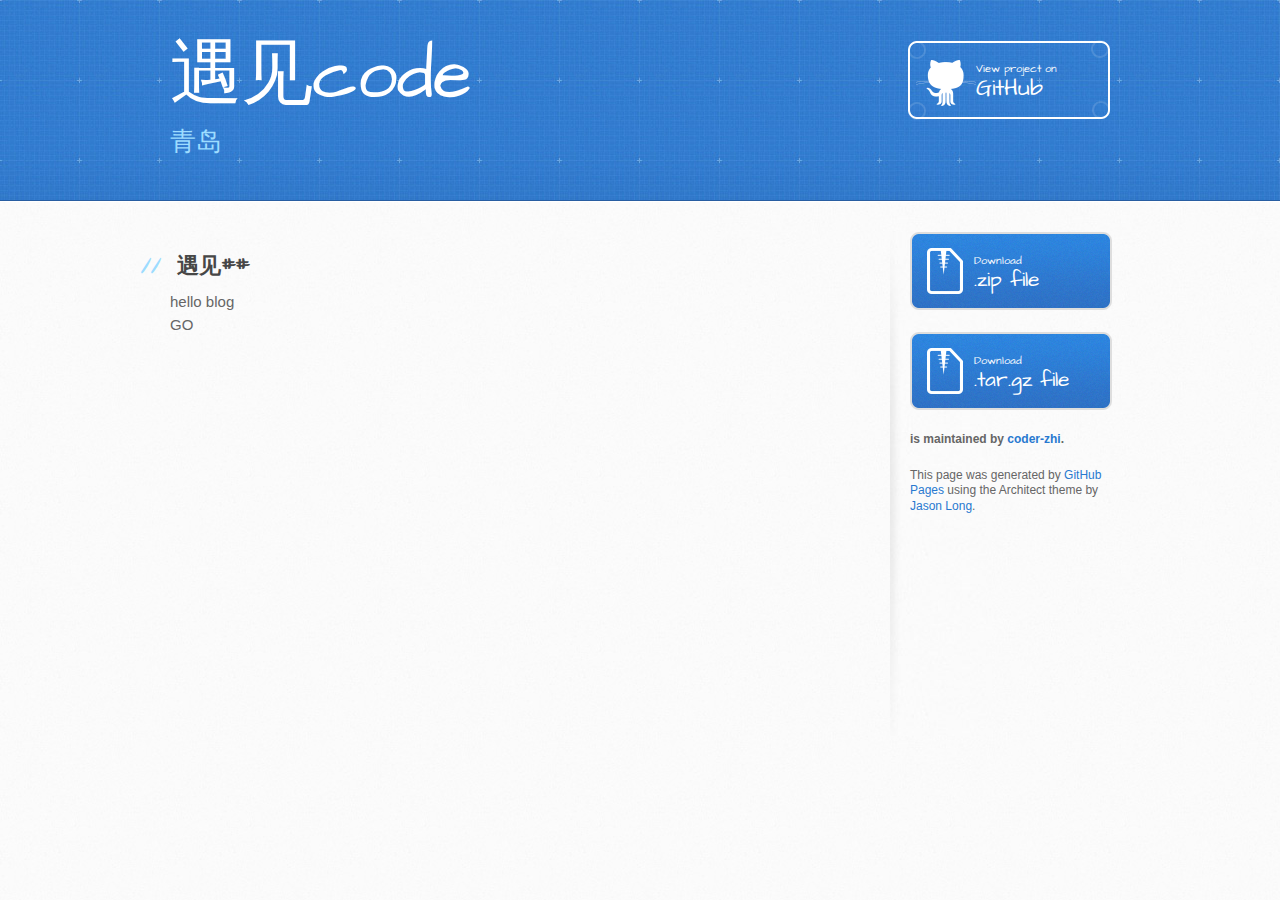
<file: index.html>
<!DOCTYPE html>
<html>
  <head>
    <meta charset='utf-8'>
    <meta http-equiv="X-UA-Compatible" content="chrome=1">
    <meta name="viewport" content="width=device-width, initial-scale=1, maximum-scale=1">
    <link href='https://fonts.googleapis.com/css?family=Architects+Daughter' rel='stylesheet' type='text/css'>
    <link rel="stylesheet" type="text/css" href="stylesheets/stylesheet.css" media="screen">
    <link rel="stylesheet" type="text/css" href="stylesheets/pygment_trac.css" media="screen">
    <link rel="stylesheet" type="text/css" href="stylesheets/print.css" media="print">

    <!--[if lt IE 9]>
    <script src="//html5shiv.googlecode.com/svn/trunk/html5.js"></script>
    <![endif]-->

    <title>遇见code by coder-zhi</title>
  </head>

  <body>
    <header>
      <div class="inner">
        <h1>遇见code</h1>
        <h2>青岛</h2>
        <a href="https://github.com/coder-zhi/meetqd.github.io" class="button"><small>View project on</small> GitHub</a>
      </div>
    </header>

    <div id="content-wrapper">
      <div class="inner clearfix">
        <section id="main-content">
          <h2>
<a id="遇见" class="anchor" href="#%E9%81%87%E8%A7%81" aria-hidden="true"><span class="octicon octicon-link"></span></a>遇见##</h2>

<p>hello   blog<br>
GO</p>
        </section>

        <aside id="sidebar">
          <a href="https://github.com/coder-zhi/meetqd.github.io/zipball/master" class="button">
            <small>Download</small>
            .zip file
          </a>
          <a href="https://github.com/coder-zhi/meetqd.github.io/tarball/master" class="button">
            <small>Download</small>
            .tar.gz file
          </a>

          <p class="repo-owner"><a href="https://github.com/coder-zhi/meetqd.github.io"></a> is maintained by <a href="https://github.com/coder-zhi">coder-zhi</a>.</p>

          <p>This page was generated by <a href="https://pages.github.com">GitHub Pages</a> using the Architect theme by <a href="https://twitter.com/jasonlong">Jason Long</a>.</p>
        </aside>
      </div>
    </div>

  
  </body>
</html>
</file>
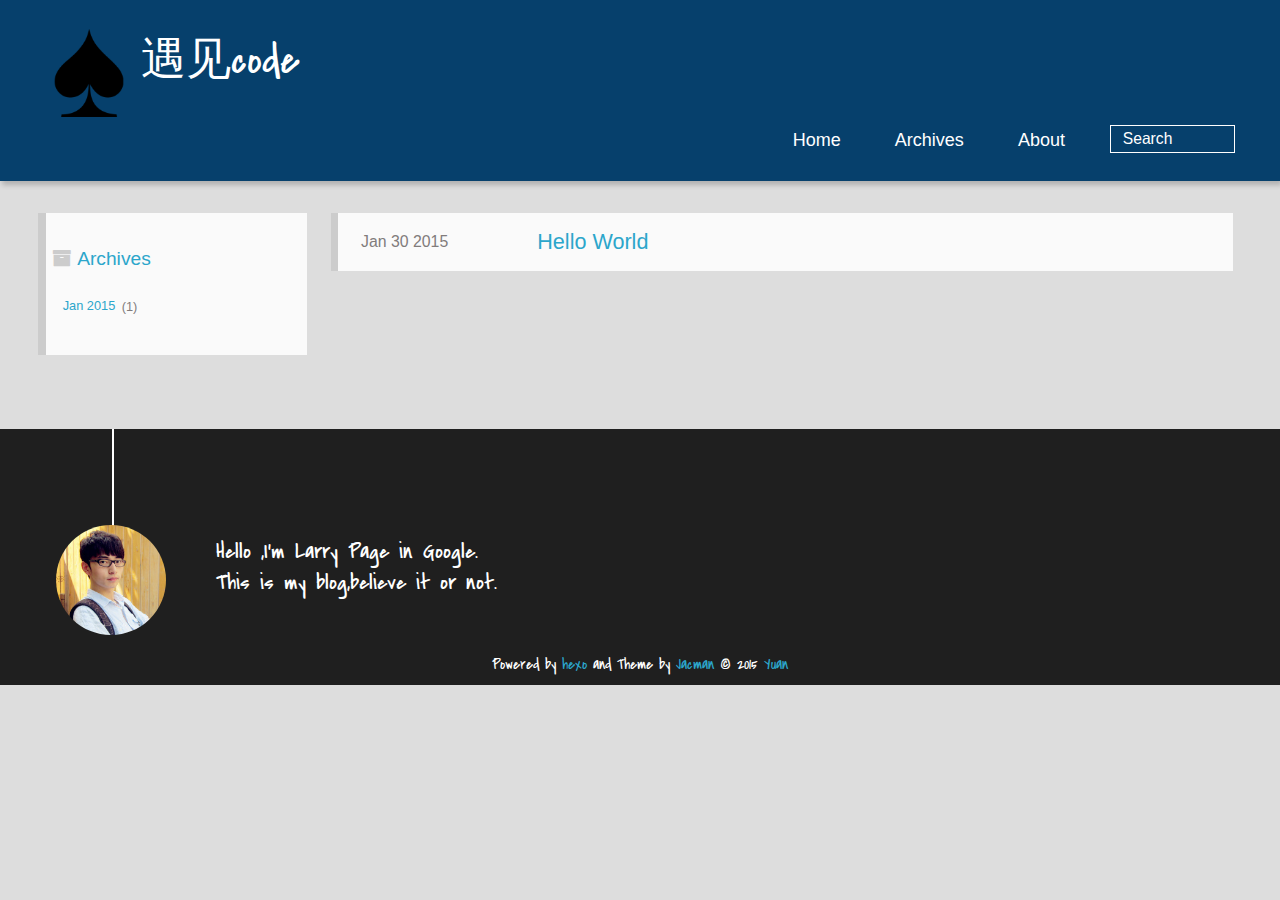
<file: archives/index.html>
<!DOCTYPE HTML>
<html >
<head>
  <meta charset="UTF-8">
  
    <title>Archives | 遇见code</title>
    <meta name="viewport" content="width=device-width, initial-scale=1,user-scalable=no">
    
    <meta name="author" content="Yuan">
    
    
    <meta name="description">
<meta property="og:type" content="website">
<meta property="og:title" content="遇见code">
<meta property="og:url" content="http://code-zhi.github.com/archives/">
<meta property="og:site_name" content="遇见code">
<meta property="og:description">
<meta name="twitter:card" content="summary">
<meta name="twitter:title" content="遇见code">
<meta name="twitter:description">


    
    <link rel="alternative" href="/atom.xml" title="遇见code" type="application/atom+xml">
    
    
    <link rel="icon" href="/img/favicon.ico">
    
    
    <link rel="apple-touch-icon" href="/img/jacman.jpg">
    <link rel="apple-touch-icon-precomposed" href="/img/jacman.jpg">
    
    <link rel="stylesheet" href="/css/style.css" type="text/css">

</head>

    <body>
      <header>
        <div>
		
			<div id="imglogo">
				<a href="/"><img src="/img/logo.png" alt="遇见code" title="遇见code"/></a>
			</div>
			
			<div id="textlogo">
				<h1 class="site-name"><a href="/" title="遇见code">遇见code</a></h1>
				<h2 class="blog-motto"></h2>
			</div>
			<div class="navbar"><a class="navbutton navmobile" href="#" title="Menu">
			</a></div>
			<nav class="animated">
				<ul>
					<ul>
					 
						<li><a href="/">Home</a></li>
					
						<li><a href="/archives">Archives</a></li>
					
						<li><a href="/about">About</a></li>
					
					<li>
 					
					<form class="search" action="//google.com/search" method="get" accept-charset="utf-8">
						<label>Search</label>
						<input type="search" id="search" name="q" autocomplete="off" maxlength="20" placeholder="Search" />
						<input type="hidden" name="q" value="site:code-zhi.github.com">
					</form>
					
					</li>
				</ul>
			</nav>			
</div>
      </header>
      <div id="container">
        

<div class="archive-title" >
  <h2 class="archive-icon">Archives</h2>
  
  <div class="archiveslist archive-float clearfix">
   <ul class="archive-list"><li class="archive-list-item"><a class="archive-list-link" href="/archives/2015/01/">Jan 2015</a><span class="archive-list-count">1</span></li></ul>
 </div>
  
</div>
<div id="main" class="archive-part clearfix">
  <div id="archive-page">

  <section class="post" itemscope itemprop="blogPost">
  
    <a href="/2015/01/30/hello-world/" title="Hello World" itemprop="url">
  

    <time datetime="2015-01-30T02:25:11.000Z" itemprop="datePublished">Jan 30 2015</time>


    <h1 itemprop="name">Hello World</h1>

  </a>
</section>


  </div>
</div>

      </div>
      <footer><div id="footer" >
	
	<div class="line">
		<span></span>
		<div class="author"></div>
	</div>
	
	
	<section class="info">
		<p> Hello ,I&#39;m Larry Page in Google. <br/>
			This is my blog,believe it or not.</p>
	</section>
	 
	<div class="social-font" class="clearfix">
		
		
		
		
		
		
		
		
		
		
	</div>
		<p class="copyright">Powered by <a href="http://zespia.tw/hexo/" target="_blank" title="hexo">hexo</a> and Theme by <a href="https://github.com/wuchong/jacman" target="_blank" title="Pacman">Jacman</a> © 2015 
		
		<a href="http://code-zhi.github.com/about" target="_blank" title="Yuan">Yuan</a>
		
		</p>
</div>
</footer>
      <script src="/js/jquery-2.0.3.min.js"></script>
<script src="/js/jquery.imagesloaded.min.js"></script>
<script src="/js/gallery.js"></script>

<script type="text/javascript">
$(document).ready(function(){ 
  $('.navbar').click(function(){
    $('header nav').toggleClass('shownav');
  });
  var myWidth = 0;
  function getSize(){
    if( typeof( window.innerWidth ) == 'number' ) {
      myWidth = window.innerWidth;
    } else if( document.documentElement && document.documentElement.clientWidth) {
      myWidth = document.documentElement.clientWidth;
    };
  };
  var m = $('#main'),
      a = $('#asidepart'),
      c = $('.closeaside'),
      o = $('.openaside');
  $(window).resize(function(){
    getSize(); 
    if (myWidth >= 1024) {
      $('header nav').removeClass('shownav');
    }else
    {
      m.removeClass('moveMain');
      a.css('display', 'block').removeClass('fadeOut');
      o.css('display', 'none');
        
    }
  });
  c.click(function(){
    a.addClass('fadeOut').css('display', 'none');
    o.css('display', 'block').addClass('fadeIn');
    m.addClass('moveMain');
  });
  o.click(function(){
    o.css('display', 'none').removeClass('beforeFadeIn');
    a.css('display', 'block').removeClass('fadeOut').addClass('fadeIn');      
    m.removeClass('moveMain');
  });
  $(window).scroll(function(){
    o.css("top",Math.max(80,260-$(this).scrollTop()));
  });
});
</script>












<!-- Analytics Begin -->





<!-- Analytics End -->

<!-- Totop Begin -->

	<div id="totop">
	<a title="Back to Top"><img src="/img/scrollup.png"/></a>
	</div>
	<script src="/js/totop.js"></script>

<!-- Totop End -->

<!-- MathJax Begin -->
<!-- mathjax config similar to math.stackexchange -->


<!-- MathJax End -->

    </body>
   </html>
</file>
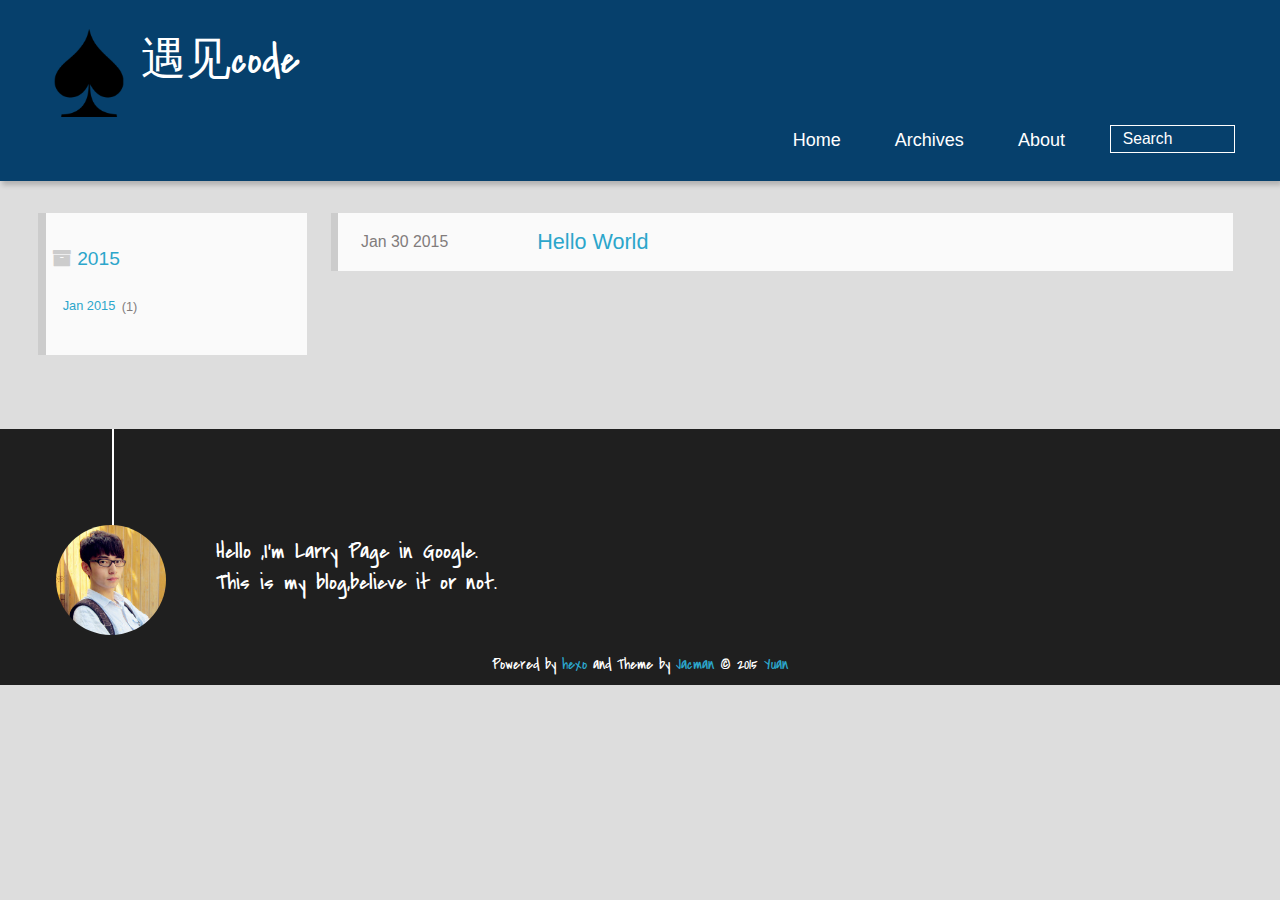
<file: archives/2015/index.html>
<!DOCTYPE HTML>
<html >
<head>
  <meta charset="UTF-8">
  
    <title>Archives: 2015 | 遇见code</title>
    <meta name="viewport" content="width=device-width, initial-scale=1,user-scalable=no">
    
    <meta name="author" content="Yuan">
    
    
    <meta name="description">
<meta property="og:type" content="website">
<meta property="og:title" content="遇见code">
<meta property="og:url" content="http://code-zhi.github.com/archives/2015/">
<meta property="og:site_name" content="遇见code">
<meta property="og:description">
<meta name="twitter:card" content="summary">
<meta name="twitter:title" content="遇见code">
<meta name="twitter:description">


    
    <link rel="alternative" href="/atom.xml" title="遇见code" type="application/atom+xml">
    
    
    <link rel="icon" href="/img/favicon.ico">
    
    
    <link rel="apple-touch-icon" href="/img/jacman.jpg">
    <link rel="apple-touch-icon-precomposed" href="/img/jacman.jpg">
    
    <link rel="stylesheet" href="/css/style.css" type="text/css">

</head>

    <body>
      <header>
        <div>
		
			<div id="imglogo">
				<a href="/"><img src="/img/logo.png" alt="遇见code" title="遇见code"/></a>
			</div>
			
			<div id="textlogo">
				<h1 class="site-name"><a href="/" title="遇见code">遇见code</a></h1>
				<h2 class="blog-motto"></h2>
			</div>
			<div class="navbar"><a class="navbutton navmobile" href="#" title="Menu">
			</a></div>
			<nav class="animated">
				<ul>
					<ul>
					 
						<li><a href="/">Home</a></li>
					
						<li><a href="/archives">Archives</a></li>
					
						<li><a href="/about">About</a></li>
					
					<li>
 					
					<form class="search" action="//google.com/search" method="get" accept-charset="utf-8">
						<label>Search</label>
						<input type="search" id="search" name="q" autocomplete="off" maxlength="20" placeholder="Search" />
						<input type="hidden" name="q" value="site:code-zhi.github.com">
					</form>
					
					</li>
				</ul>
			</nav>			
</div>
      </header>
      <div id="container">
        

<div class="archive-title" >
  <h2 class="archive-icon">2015</h2>
  
  <div class="archiveslist archive-float clearfix">
   <ul class="archive-list"><li class="archive-list-item"><a class="archive-list-link" href="/archives/2015/01/">Jan 2015</a><span class="archive-list-count">1</span></li></ul>
 </div>
  
</div>
<div id="main" class="archive-part clearfix">
  <div id="archive-page">

  <section class="post" itemscope itemprop="blogPost">
  
    <a href="/2015/01/30/hello-world/" title="Hello World" itemprop="url">
  

    <time datetime="2015-01-30T02:25:11.000Z" itemprop="datePublished">Jan 30 2015</time>


    <h1 itemprop="name">Hello World</h1>

  </a>
</section>


  </div>
</div>

      </div>
      <footer><div id="footer" >
	
	<div class="line">
		<span></span>
		<div class="author"></div>
	</div>
	
	
	<section class="info">
		<p> Hello ,I&#39;m Larry Page in Google. <br/>
			This is my blog,believe it or not.</p>
	</section>
	 
	<div class="social-font" class="clearfix">
		
		
		
		
		
		
		
		
		
		
	</div>
		<p class="copyright">Powered by <a href="http://zespia.tw/hexo/" target="_blank" title="hexo">hexo</a> and Theme by <a href="https://github.com/wuchong/jacman" target="_blank" title="Pacman">Jacman</a> © 2015 
		
		<a href="http://code-zhi.github.com/about" target="_blank" title="Yuan">Yuan</a>
		
		</p>
</div>
</footer>
      <script src="/js/jquery-2.0.3.min.js"></script>
<script src="/js/jquery.imagesloaded.min.js"></script>
<script src="/js/gallery.js"></script>

<script type="text/javascript">
$(document).ready(function(){ 
  $('.navbar').click(function(){
    $('header nav').toggleClass('shownav');
  });
  var myWidth = 0;
  function getSize(){
    if( typeof( window.innerWidth ) == 'number' ) {
      myWidth = window.innerWidth;
    } else if( document.documentElement && document.documentElement.clientWidth) {
      myWidth = document.documentElement.clientWidth;
    };
  };
  var m = $('#main'),
      a = $('#asidepart'),
      c = $('.closeaside'),
      o = $('.openaside');
  $(window).resize(function(){
    getSize(); 
    if (myWidth >= 1024) {
      $('header nav').removeClass('shownav');
    }else
    {
      m.removeClass('moveMain');
      a.css('display', 'block').removeClass('fadeOut');
      o.css('display', 'none');
        
    }
  });
  c.click(function(){
    a.addClass('fadeOut').css('display', 'none');
    o.css('display', 'block').addClass('fadeIn');
    m.addClass('moveMain');
  });
  o.click(function(){
    o.css('display', 'none').removeClass('beforeFadeIn');
    a.css('display', 'block').removeClass('fadeOut').addClass('fadeIn');      
    m.removeClass('moveMain');
  });
  $(window).scroll(function(){
    o.css("top",Math.max(80,260-$(this).scrollTop()));
  });
});
</script>












<!-- Analytics Begin -->





<!-- Analytics End -->

<!-- Totop Begin -->

	<div id="totop">
	<a title="Back to Top"><img src="/img/scrollup.png"/></a>
	</div>
	<script src="/js/totop.js"></script>

<!-- Totop End -->

<!-- MathJax Begin -->
<!-- mathjax config similar to math.stackexchange -->


<!-- MathJax End -->

    </body>
   </html>
</file>
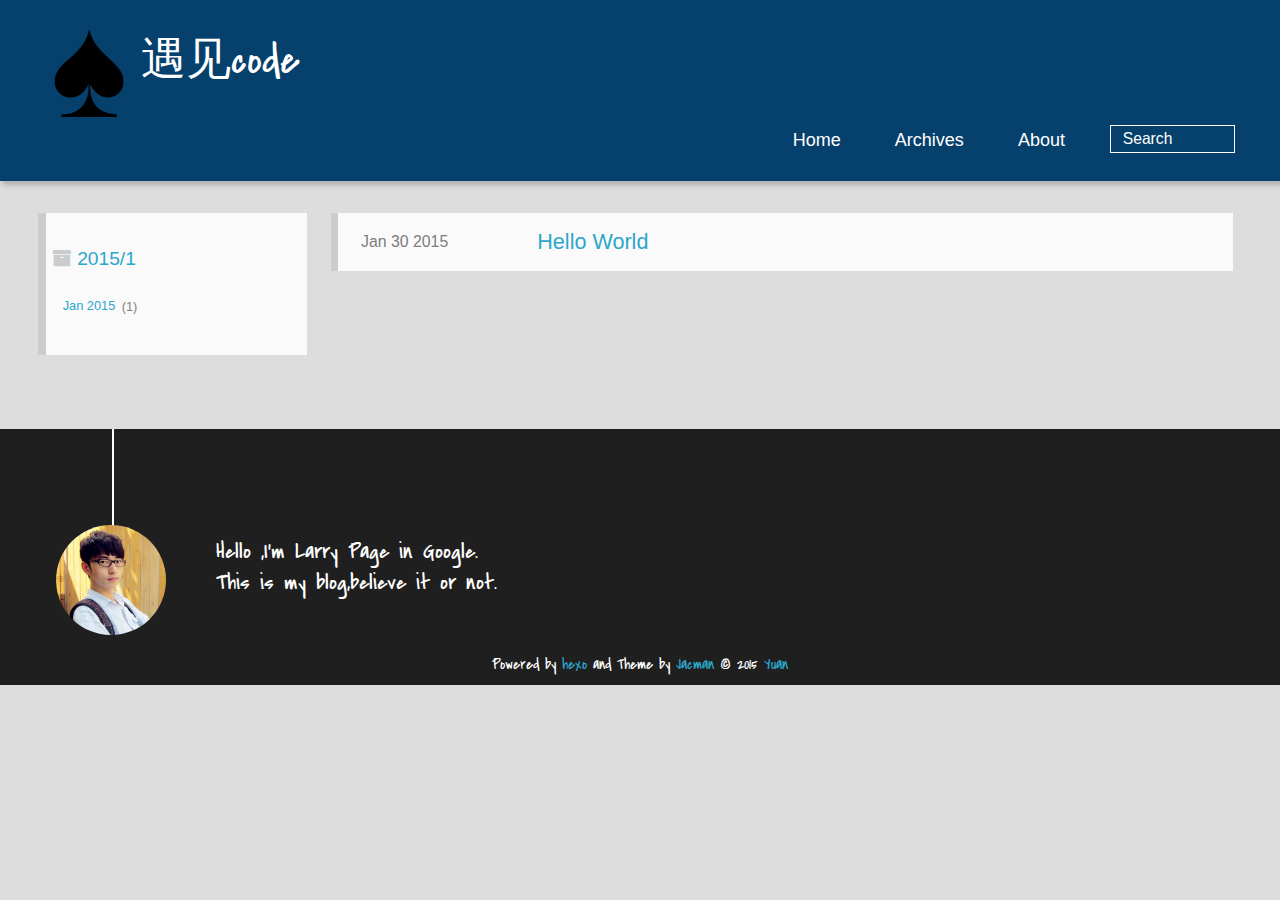
<file: archives/2015/01/index.html>
<!DOCTYPE HTML>
<html >
<head>
  <meta charset="UTF-8">
  
    <title>Archives: 2015/1 | 遇见code</title>
    <meta name="viewport" content="width=device-width, initial-scale=1,user-scalable=no">
    
    <meta name="author" content="Yuan">
    
    
    <meta name="description">
<meta property="og:type" content="website">
<meta property="og:title" content="遇见code">
<meta property="og:url" content="http://code-zhi.github.com/archives/2015/01/">
<meta property="og:site_name" content="遇见code">
<meta property="og:description">
<meta name="twitter:card" content="summary">
<meta name="twitter:title" content="遇见code">
<meta name="twitter:description">


    
    <link rel="alternative" href="/atom.xml" title="遇见code" type="application/atom+xml">
    
    
    <link rel="icon" href="/img/favicon.ico">
    
    
    <link rel="apple-touch-icon" href="/img/jacman.jpg">
    <link rel="apple-touch-icon-precomposed" href="/img/jacman.jpg">
    
    <link rel="stylesheet" href="/css/style.css" type="text/css">

</head>

    <body>
      <header>
        <div>
		
			<div id="imglogo">
				<a href="/"><img src="/img/logo.png" alt="遇见code" title="遇见code"/></a>
			</div>
			
			<div id="textlogo">
				<h1 class="site-name"><a href="/" title="遇见code">遇见code</a></h1>
				<h2 class="blog-motto"></h2>
			</div>
			<div class="navbar"><a class="navbutton navmobile" href="#" title="Menu">
			</a></div>
			<nav class="animated">
				<ul>
					<ul>
					 
						<li><a href="/">Home</a></li>
					
						<li><a href="/archives">Archives</a></li>
					
						<li><a href="/about">About</a></li>
					
					<li>
 					
					<form class="search" action="//google.com/search" method="get" accept-charset="utf-8">
						<label>Search</label>
						<input type="search" id="search" name="q" autocomplete="off" maxlength="20" placeholder="Search" />
						<input type="hidden" name="q" value="site:code-zhi.github.com">
					</form>
					
					</li>
				</ul>
			</nav>			
</div>
      </header>
      <div id="container">
        

<div class="archive-title" >
  <h2 class="archive-icon">2015/1</h2>
  
  <div class="archiveslist archive-float clearfix">
   <ul class="archive-list"><li class="archive-list-item"><a class="archive-list-link" href="/archives/2015/01/">Jan 2015</a><span class="archive-list-count">1</span></li></ul>
 </div>
  
</div>
<div id="main" class="archive-part clearfix">
  <div id="archive-page">

  <section class="post" itemscope itemprop="blogPost">
  
    <a href="/2015/01/30/hello-world/" title="Hello World" itemprop="url">
  

    <time datetime="2015-01-30T02:25:11.000Z" itemprop="datePublished">Jan 30 2015</time>


    <h1 itemprop="name">Hello World</h1>

  </a>
</section>


  </div>
</div>

      </div>
      <footer><div id="footer" >
	
	<div class="line">
		<span></span>
		<div class="author"></div>
	</div>
	
	
	<section class="info">
		<p> Hello ,I&#39;m Larry Page in Google. <br/>
			This is my blog,believe it or not.</p>
	</section>
	 
	<div class="social-font" class="clearfix">
		
		
		
		
		
		
		
		
		
		
	</div>
		<p class="copyright">Powered by <a href="http://zespia.tw/hexo/" target="_blank" title="hexo">hexo</a> and Theme by <a href="https://github.com/wuchong/jacman" target="_blank" title="Pacman">Jacman</a> © 2015 
		
		<a href="http://code-zhi.github.com/about" target="_blank" title="Yuan">Yuan</a>
		
		</p>
</div>
</footer>
      <script src="/js/jquery-2.0.3.min.js"></script>
<script src="/js/jquery.imagesloaded.min.js"></script>
<script src="/js/gallery.js"></script>

<script type="text/javascript">
$(document).ready(function(){ 
  $('.navbar').click(function(){
    $('header nav').toggleClass('shownav');
  });
  var myWidth = 0;
  function getSize(){
    if( typeof( window.innerWidth ) == 'number' ) {
      myWidth = window.innerWidth;
    } else if( document.documentElement && document.documentElement.clientWidth) {
      myWidth = document.documentElement.clientWidth;
    };
  };
  var m = $('#main'),
      a = $('#asidepart'),
      c = $('.closeaside'),
      o = $('.openaside');
  $(window).resize(function(){
    getSize(); 
    if (myWidth >= 1024) {
      $('header nav').removeClass('shownav');
    }else
    {
      m.removeClass('moveMain');
      a.css('display', 'block').removeClass('fadeOut');
      o.css('display', 'none');
        
    }
  });
  c.click(function(){
    a.addClass('fadeOut').css('display', 'none');
    o.css('display', 'block').addClass('fadeIn');
    m.addClass('moveMain');
  });
  o.click(function(){
    o.css('display', 'none').removeClass('beforeFadeIn');
    a.css('display', 'block').removeClass('fadeOut').addClass('fadeIn');      
    m.removeClass('moveMain');
  });
  $(window).scroll(function(){
    o.css("top",Math.max(80,260-$(this).scrollTop()));
  });
});
</script>












<!-- Analytics Begin -->





<!-- Analytics End -->

<!-- Totop Begin -->

	<div id="totop">
	<a title="Back to Top"><img src="/img/scrollup.png"/></a>
	</div>
	<script src="/js/totop.js"></script>

<!-- Totop End -->

<!-- MathJax Begin -->
<!-- mathjax config similar to math.stackexchange -->


<!-- MathJax End -->

    </body>
   </html>
</file>
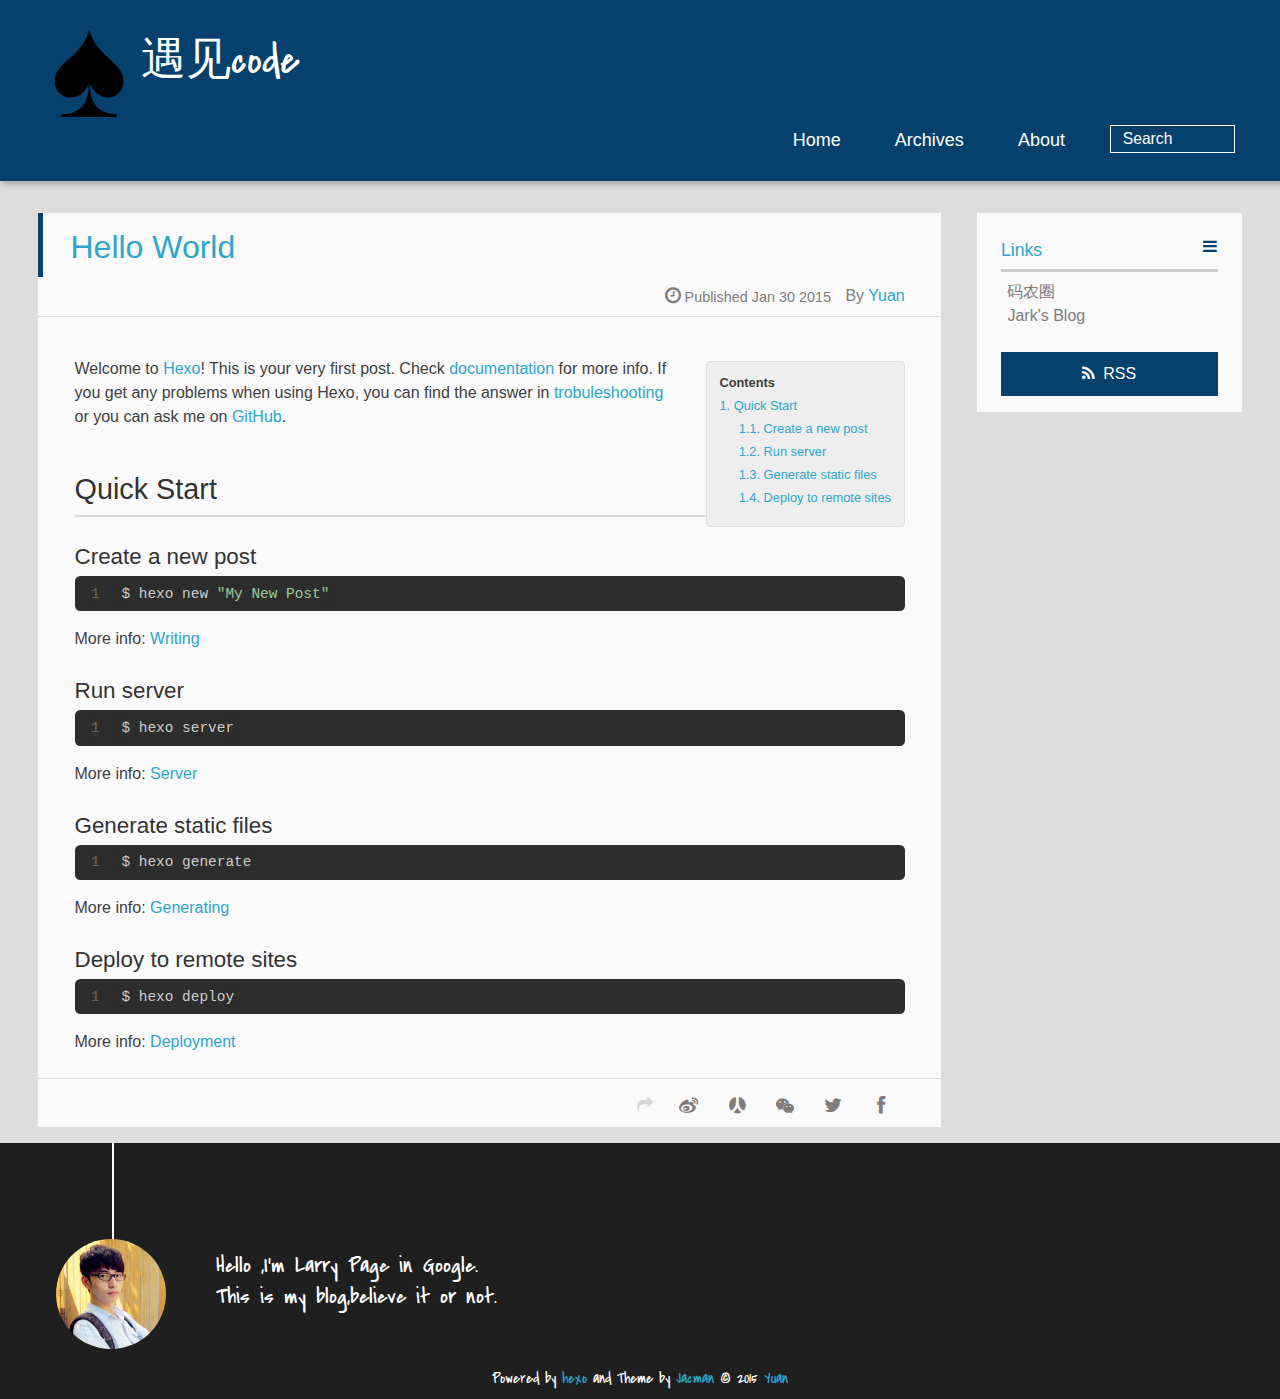
<file: 2015/01/30/hello-world/index.html>
<!DOCTYPE HTML>
<html >
<head>
  <meta charset="UTF-8">
  
    <title>Hello World | 遇见code</title>
    <meta name="viewport" content="width=device-width, initial-scale=1,user-scalable=no">
    
    <meta name="author" content="Yuan">
    
    <meta name="description" content="Welcome to Hexo! This is your very first post. Check documentation for more info. If you get any problems when using Hexo, you can find the answer in ">
    
    
    <meta name="description" content="Welcome to Hexo! This is your very first post. Check documentation for more info. If you get any problems when using Hexo, you can find the answer in trobuleshooting or you can ask me on GitHub.
Quick">
<meta property="og:type" content="article">
<meta property="og:title" content="Hello World">
<meta property="og:url" content="http://code-zhi.github.com/2015/01/30/hello-world/">
<meta property="og:site_name" content="遇见code">
<meta property="og:description" content="Welcome to Hexo! This is your very first post. Check documentation for more info. If you get any problems when using Hexo, you can find the answer in trobuleshooting or you can ask me on GitHub.
Quick">
<meta name="twitter:card" content="summary">
<meta name="twitter:title" content="Hello World">
<meta name="twitter:description" content="Welcome to Hexo! This is your very first post. Check documentation for more info. If you get any problems when using Hexo, you can find the answer in trobuleshooting or you can ask me on GitHub.
Quick">


    
    <link rel="alternative" href="/atom.xml" title="遇见code" type="application/atom+xml">
    
    
    <link rel="icon" href="/img/favicon.ico">
    
    
    <link rel="apple-touch-icon" href="/img/jacman.jpg">
    <link rel="apple-touch-icon-precomposed" href="/img/jacman.jpg">
    
    <link rel="stylesheet" href="/css/style.css" type="text/css">

</head>

  <body>
    <header>
      <div>
		
			<div id="imglogo">
				<a href="/"><img src="/img/logo.png" alt="遇见code" title="遇见code"/></a>
			</div>
			
			<div id="textlogo">
				<h1 class="site-name"><a href="/" title="遇见code">遇见code</a></h1>
				<h2 class="blog-motto"></h2>
			</div>
			<div class="navbar"><a class="navbutton navmobile" href="#" title="Menu">
			</a></div>
			<nav class="animated">
				<ul>
					<ul>
					 
						<li><a href="/">Home</a></li>
					
						<li><a href="/archives">Archives</a></li>
					
						<li><a href="/about">About</a></li>
					
					<li>
 					
					<form class="search" action="//google.com/search" method="get" accept-charset="utf-8">
						<label>Search</label>
						<input type="search" id="search" name="q" autocomplete="off" maxlength="20" placeholder="Search" />
						<input type="hidden" name="q" value="site:code-zhi.github.com">
					</form>
					
					</li>
				</ul>
			</nav>			
</div>
    </header>
    <div id="container">
      <div id="main" class="post" itemscope itemprop="blogPost">
  
	<article itemprop="articleBody"> 
		<header class="article-info clearfix">
  <h1 itemprop="name">
    
      <a href="/2015/01/30/hello-world/" title="Hello World" itemprop="url">Hello World</a>
  </h1>
  <p class="article-author">By
       
		<a href="http://code-zhi.github.com/about" title="Yuan" target="_blank" itemprop="author">Yuan</a>
		
  <p class="article-time">
    <time datetime="2015-01-30T02:25:11.000Z" itemprop="datePublished"> Published Jan 30 2015</time>
    
  </p>
</header>
	<div class="article-content">
		
		<div id="toc" class="toc-article">
			<strong class="toc-title">Contents</strong>
		
			<ol class="toc"><li class="toc-item toc-level-2"><a class="toc-link" href="#Quick_Start"><span class="toc-number">1.</span> <span class="toc-text">Quick Start</span></a><ol class="toc-child"><li class="toc-item toc-level-3"><a class="toc-link" href="#Create_a_new_post"><span class="toc-number">1.1.</span> <span class="toc-text">Create a new post</span></a></li><li class="toc-item toc-level-3"><a class="toc-link" href="#Run_server"><span class="toc-number">1.2.</span> <span class="toc-text">Run server</span></a></li><li class="toc-item toc-level-3"><a class="toc-link" href="#Generate_static_files"><span class="toc-number">1.3.</span> <span class="toc-text">Generate static files</span></a></li><li class="toc-item toc-level-3"><a class="toc-link" href="#Deploy_to_remote_sites"><span class="toc-number">1.4.</span> <span class="toc-text">Deploy to remote sites</span></a></li></ol></li></ol>
		
		</div>
		
		<p>Welcome to <a href="http://hexo.io/" target="_blank" rel="external">Hexo</a>! This is your very first post. Check <a href="http://hexo.io/docs/" target="_blank" rel="external">documentation</a> for more info. If you get any problems when using Hexo, you can find the answer in <a href="http://hexo.io/docs/troubleshooting.html" target="_blank" rel="external">trobuleshooting</a> or you can ask me on <a href="https://github.com/hexojs/hexo/issues" target="_blank" rel="external">GitHub</a>.</p>
<h2 id="Quick_Start">Quick Start</h2>
<h3 id="Create_a_new_post">Create a new post</h3>
<figure class="highlight bash"><table><tr><td class="gutter"><pre><div class="line">1</div></pre></td><td class="code"><pre><div class="line">$ hexo new <span class="string">"My New Post"</span></div></pre></td></tr></table></figure>

<p>More info: <a href="http://hexo.io/docs/writing.html" target="_blank" rel="external">Writing</a></p>
<h3 id="Run_server">Run server</h3>
<figure class="highlight bash"><table><tr><td class="gutter"><pre><div class="line">1</div></pre></td><td class="code"><pre><div class="line">$ hexo server</div></pre></td></tr></table></figure>

<p>More info: <a href="http://hexo.io/docs/server.html" target="_blank" rel="external">Server</a></p>
<h3 id="Generate_static_files">Generate static files</h3>
<figure class="highlight bash"><table><tr><td class="gutter"><pre><div class="line">1</div></pre></td><td class="code"><pre><div class="line">$ hexo generate</div></pre></td></tr></table></figure>

<p>More info: <a href="http://hexo.io/docs/generating.html" target="_blank" rel="external">Generating</a></p>
<h3 id="Deploy_to_remote_sites">Deploy to remote sites</h3>
<figure class="highlight bash"><table><tr><td class="gutter"><pre><div class="line">1</div></pre></td><td class="code"><pre><div class="line">$ hexo deploy</div></pre></td></tr></table></figure>

<p>More info: <a href="http://hexo.io/docs/deployment.html" target="_blank" rel="external">Deployment</a></p>
  
	</div>
		<footer class="article-footer clearfix">
<div class="article-catetags">


</div>



	<div class="article-share" id="share">
	
	  <div data-url="http://code-zhi.github.com/2015/01/30/hello-world/" data-title="Hello World | 遇见code" data-tsina="null" class="share clearfix">
	  </div>
	
	</div>


</footer>

   	       
	</article>
	
	

</div>  
      <div class="openaside"><a class="navbutton" href="#" title="Show Sidebar"></a></div>

  <div id="toc" class="toc-aside">
  <strong class="toc-title">Contents</strong>
 
 <ol class="toc"><li class="toc-item toc-level-2"><a class="toc-link" href="#Quick_Start"><span class="toc-number">1.</span> <span class="toc-text">Quick Start</span></a><ol class="toc-child"><li class="toc-item toc-level-3"><a class="toc-link" href="#Create_a_new_post"><span class="toc-number">1.1.</span> <span class="toc-text">Create a new post</span></a></li><li class="toc-item toc-level-3"><a class="toc-link" href="#Run_server"><span class="toc-number">1.2.</span> <span class="toc-text">Run server</span></a></li><li class="toc-item toc-level-3"><a class="toc-link" href="#Generate_static_files"><span class="toc-number">1.3.</span> <span class="toc-text">Generate static files</span></a></li><li class="toc-item toc-level-3"><a class="toc-link" href="#Deploy_to_remote_sites"><span class="toc-number">1.4.</span> <span class="toc-text">Deploy to remote sites</span></a></li></ol></li></ol>
 
  </div>

<div id="asidepart">
<div class="closeaside"><a class="closebutton" href="#" title="Hide Sidebar"></a></div>
<aside class="clearfix">

  

  

  <div class="linkslist">
  <p class="asidetitle">Links</p>
    <ul>
        
          <li>
            
            	<a href="https://coderq.com" target="_blank" title="一个面向程序员交流分享的新一代社区">码农圈</a>
            
          </li>
        
          <li>
            
            	<a href="http://wuchong.me" target="_blank" title="Jark&#39;s Blog">Jark&#39;s Blog</a>
            
          </li>
        
    </ul>
</div>

  <div class="rsspart">
	<a href="/atom.xml" target="_blank" title="rss">RSS</a>
</div>

</aside>
</div>
    </div>
    <footer><div id="footer" >
	
	<div class="line">
		<span></span>
		<div class="author"></div>
	</div>
	
	
	<section class="info">
		<p> Hello ,I&#39;m Larry Page in Google. <br/>
			This is my blog,believe it or not.</p>
	</section>
	 
	<div class="social-font" class="clearfix">
		
		
		
		
		
		
		
		
		
		
	</div>
		<p class="copyright">Powered by <a href="http://zespia.tw/hexo/" target="_blank" title="hexo">hexo</a> and Theme by <a href="https://github.com/wuchong/jacman" target="_blank" title="Pacman">Jacman</a> © 2015 
		
		<a href="http://code-zhi.github.com/about" target="_blank" title="Yuan">Yuan</a>
		
		</p>
</div>
</footer>
    <script src="/js/jquery-2.0.3.min.js"></script>
<script src="/js/jquery.imagesloaded.min.js"></script>
<script src="/js/gallery.js"></script>

<script type="text/javascript">
$(document).ready(function(){ 
  $('.navbar').click(function(){
    $('header nav').toggleClass('shownav');
  });
  var myWidth = 0;
  function getSize(){
    if( typeof( window.innerWidth ) == 'number' ) {
      myWidth = window.innerWidth;
    } else if( document.documentElement && document.documentElement.clientWidth) {
      myWidth = document.documentElement.clientWidth;
    };
  };
  var m = $('#main'),
      a = $('#asidepart'),
      c = $('.closeaside'),
      o = $('.openaside');
  $(window).resize(function(){
    getSize(); 
    if (myWidth >= 1024) {
      $('header nav').removeClass('shownav');
    }else
    {
      m.removeClass('moveMain');
      a.css('display', 'block').removeClass('fadeOut');
      o.css('display', 'none');
      
      $('#toc.toc-aside').css('display', 'none');
        
    }
  });
  c.click(function(){
    a.addClass('fadeOut').css('display', 'none');
    o.css('display', 'block').addClass('fadeIn');
    m.addClass('moveMain');
  });
  o.click(function(){
    o.css('display', 'none').removeClass('beforeFadeIn');
    a.css('display', 'block').removeClass('fadeOut').addClass('fadeIn');      
    m.removeClass('moveMain');
  });
  $(window).scroll(function(){
    o.css("top",Math.max(80,260-$(this).scrollTop()));
  });
});
</script>

<script type="text/javascript">
$(document).ready(function(){ 
  var ai = $('.article-content>iframe'),
      ae = $('.article-content>embed'),
      t  = $('#toc'),
      h  = $('article h2')
      ah = $('article h2'),
      ta = $('#toc.toc-aside'),
      o  = $('.openaside'),
      c  = $('.closeaside');
  if(ai.length>0){
    ai.wrap('<div class="video-container" />');
  };
  if(ae.length>0){
   ae.wrap('<div class="video-container" />');
  };
  if(ah.length==0){
    t.css('display','none');
  }else{
    c.click(function(){
      ta.css('display', 'block').addClass('fadeIn');
    });
    o.click(function(){
      ta.css('display', 'none');
    });
    $(window).scroll(function(){
      ta.css("top",Math.max(140,320-$(this).scrollTop()));
    });
  };
});
</script>


<script type="text/javascript">
$(document).ready(function(){ 
  var $this = $('.share'),
      url = $this.attr('data-url'),
      encodedUrl = encodeURIComponent(url),
      title = $this.attr('data-title'),
      tsina = $this.attr('data-tsina'),
      description = $this.attr('description');
  var html = [
  '<a href="#" class="overlay" id="qrcode"></a>',
  '<div class="qrcode clearfix"><span>扫描二维码分享到微信朋友圈</span><a class="qrclose" href="#nothing"></a><strong>Loading...Please wait</strong><img id="qrcode-pic" data-src="http://s.jiathis.com/qrcode.php?url=' + encodedUrl + '"/></div>',
  '<a href="https://www.facebook.com/sharer.php?u=' + encodedUrl + '" class="article-share-facebook" target="_blank" title="Facebook"></a>',
  '<a href="https://twitter.com/intent/tweet?url=' + encodedUrl + '" class="article-share-twitter" target="_blank" title="Twitter"></a>',
  '<a href="#qrcode" class="article-share-qrcode" title="微信"></a>',
  '<a href="http://widget.renren.com/dialog/share?resourceUrl=' + encodedUrl + '&srcUrl=' + encodedUrl + '&title=' + title +'" class="article-share-renren" target="_blank" title="人人"></a>',
  '<a href="http://service.weibo.com/share/share.php?title='+title+'&url='+encodedUrl +'&ralateUid='+ tsina +'&searchPic=true&style=number' +'" class="article-share-weibo" target="_blank" title="微博"></a>',
  '<span title="Share to"></span>'
  ].join('');
  $this.append(html);
  $('.article-share-qrcode').click(function(){
    var imgSrc = $('#qrcode-pic').attr('data-src');
    $('#qrcode-pic').attr('src', imgSrc);
    $('#qrcode-pic').load(function(){
        $('.qrcode strong').text(' ');
    });
  });
});     
</script>









<link rel="stylesheet" href="/fancybox/jquery.fancybox.css" media="screen" type="text/css">
<script src="/fancybox/jquery.fancybox.pack.js"></script>
<script type="text/javascript">
$(document).ready(function(){ 
  $('.article-content').each(function(i){
    $(this).find('img').each(function(){
      if ($(this).parent().hasClass('fancybox')) return;
      var alt = this.alt;
      if (alt) $(this).after('<span class="caption">' + alt + '</span>');
      $(this).wrap('<a href="' + this.src + '" title="' + alt + '" class="fancybox"></a>');
    });
    $(this).find('.fancybox').each(function(){
      $(this).attr('rel', 'article' + i);
    });
  });
  if($.fancybox){
    $('.fancybox').fancybox();
  }
}); 
</script>



<!-- Analytics Begin -->





<!-- Analytics End -->

<!-- Totop Begin -->

	<div id="totop">
	<a title="Back to Top"><img src="/img/scrollup.png"/></a>
	</div>
	<script src="/js/totop.js"></script>

<!-- Totop End -->

<!-- MathJax Begin -->
<!-- mathjax config similar to math.stackexchange -->


<!-- MathJax End -->

  </body>
</html>
</file>
<file: stylesheets/pygment_trac.css>
.highlight  { background: #ffffff; }
.highlight .c { color: #999988; font-style: italic } /* Comment */
.highlight .err { color: #a61717; background-color: #e3d2d2 } /* Error */
.highlight .k { font-weight: bold } /* Keyword */
.highlight .o { font-weight: bold } /* Operator */
.highlight .cm { color: #999988; font-style: italic } /* Comment.Multiline */
.highlight .cp { color: #999999; font-weight: bold } /* Comment.Preproc */
.highlight .c1 { color: #999988; font-style: italic } /* Comment.Single */
.highlight .cs { color: #999999; font-weight: bold; font-style: italic } /* Comment.Special */
.highlight .gd { color: #000000; background-color: #ffdddd } /* Generic.Deleted */
.highlight .gd .x { color: #000000; background-color: #ffaaaa } /* Generic.Deleted.Specific */
.highlight .ge { font-style: italic } /* Generic.Emph */
.highlight .gr { color: #aa0000 } /* Generic.Error */
.highlight .gh { color: #999999 } /* Generic.Heading */
.highlight .gi { color: #000000; background-color: #ddffdd } /* Generic.Inserted */
.highlight .gi .x { color: #000000; background-color: #aaffaa } /* Generic.Inserted.Specific */
.highlight .go { color: #888888 } /* Generic.Output */
.highlight .gp { color: #555555 } /* Generic.Prompt */
.highlight .gs { font-weight: bold } /* Generic.Strong */
.highlight .gu { color: #800080; font-weight: bold; } /* Generic.Subheading */
.highlight .gt { color: #aa0000 } /* Generic.Traceback */
.highlight .kc { font-weight: bold } /* Keyword.Constant */
.highlight .kd { font-weight: bold } /* Keyword.Declaration */
.highlight .kn { font-weight: bold } /* Keyword.Namespace */
.highlight .kp { font-weight: bold } /* Keyword.Pseudo */
.highlight .kr { font-weight: bold } /* Keyword.Reserved */
.highlight .kt { color: #445588; font-weight: bold } /* Keyword.Type */
.highlight .m { color: #009999 } /* Literal.Number */
.highlight .s { color: #d14 } /* Literal.String */
.highlight .na { color: #008080 } /* Name.Attribute */
.highlight .nb { color: #0086B3 } /* Name.Builtin */
.highlight .nc { color: #445588; font-weight: bold } /* Name.Class */
.highlight .no { color: #008080 } /* Name.Constant */
.highlight .ni { color: #800080 } /* Name.Entity */
.highlight .ne { color: #990000; font-weight: bold } /* Name.Exception */
.highlight .nf { color: #990000; font-weight: bold } /* Name.Function */
.highlight .nn { color: #555555 } /* Name.Namespace */
.highlight .nt { color: #000080 } /* Name.Tag */
.highlight .nv { color: #008080 } /* Name.Variable */
.highlight .ow { font-weight: bold } /* Operator.Word */
.highlight .w { color: #bbbbbb } /* Text.Whitespace */
.highlight .mf { color: #009999 } /* Literal.Number.Float */
.highlight .mh { color: #009999 } /* Literal.Number.Hex */
.highlight .mi { color: #009999 } /* Literal.Number.Integer */
.highlight .mo { color: #009999 } /* Literal.Number.Oct */
.highlight .sb { color: #d14 } /* Literal.String.Backtick */
.highlight .sc { color: #d14 } /* Literal.String.Char */
.highlight .sd { color: #d14 } /* Literal.String.Doc */
.highlight .s2 { color: #d14 } /* Literal.String.Double */
.highlight .se { color: #d14 } /* Literal.String.Escape */
.highlight .sh { color: #d14 } /* Literal.String.Heredoc */
.highlight .si { color: #d14 } /* Literal.String.Interpol */
.highlight .sx { color: #d14 } /* Literal.String.Other */
.highlight .sr { color: #009926 } /* Literal.String.Regex */
.highlight .s1 { color: #d14 } /* Literal.String.Single */
.highlight .ss { color: #990073 } /* Literal.String.Symbol */
.highlight .bp { color: #999999 } /* Name.Builtin.Pseudo */
.highlight .vc { color: #008080 } /* Name.Variable.Class */
.highlight .vg { color: #008080 } /* Name.Variable.Global */
.highlight .vi { color: #008080 } /* Name.Variable.Instance */
.highlight .il { color: #009999 } /* Literal.Number.Integer.Long */

.type-csharp .highlight .k { color: #0000FF }
.type-csharp .highlight .kt { color: #0000FF }
.type-csharp .highlight .nf { color: #000000; font-weight: normal }
.type-csharp .highlight .nc { color: #2B91AF }
.type-csharp .highlight .nn { color: #000000 }
.type-csharp .highlight .s { color: #A31515 }
.type-csharp .highlight .sc { color: #A31515 }
</file>
<file: stylesheets/print.css>
html, body, div, span, applet, object, iframe,
h1, h2, h3, h4, h5, h6, p, blockquote, pre,
a, abbr, acronym, address, big, cite, code,
del, dfn, em, img, ins, kbd, q, s, samp,
small, strike, strong, sub, sup, tt, var,
b, u, i, center,
dl, dt, dd, ol, ul, li,
fieldset, form, label, legend,
table, caption, tbody, tfoot, thead, tr, th, td,
article, aside, canvas, details, embed,
figure, figcaption, footer, header, hgroup,
menu, nav, output, ruby, section, summary,
time, mark, audio, video {
  padding: 0;
  margin: 0;
  font: inherit;
  font-size: 100%;
  vertical-align: baseline;
  border: 0;
}
/* HTML5 display-role reset for older browsers */
article, aside, details, figcaption, figure,
footer, header, hgroup, menu, nav, section {
  display: block;
}
body {
  line-height: 1;
}
ol, ul {
  list-style: none;
}
blockquote, q {
  quotes: none;
}
blockquote:before, blockquote:after,
q:before, q:after {
  content: '';
  content: none;
}
table {
  border-spacing: 0;
  border-collapse: collapse;
}
body {
  font-family: 'Helvetica Neue', Helvetica, Arial, serif;
  font-size: 13px;
  line-height: 1.5;
  color: #000;
}

a {
  font-weight: bold;
  color: #d5000d;
}

header {
  padding-top: 35px;
  padding-bottom: 10px;
}

header h1 {
  font-size: 48px;
  font-weight: bold;
  line-height: 1.2;
  color: #303030;
  letter-spacing: -1px;
}

header h2 {
  font-size: 24px;
  font-weight: normal;
  line-height: 1.3;
  color: #aaa;
  letter-spacing: -1px;
}
#downloads {
  display: none;
}
#main_content {
  padding-top: 20px;
}

code, pre {
  margin-bottom: 30px;
  font-family: Monaco, "Bitstream Vera Sans Mono", "Lucida Console", Terminal;
  font-size: 12px;
  color: #222;
}

code {
  padding: 0 3px;
}

pre {
  padding: 20px;
  overflow: auto;
  border: solid 1px #ddd;
}
pre code {
  padding: 0;
}

ul, ol, dl {
  margin-bottom: 20px;
}


/* COMMON STYLES */

table {
  width: 100%;
  border: 1px solid #ebebeb;
}

th {
  font-weight: 500;
}

td {
  font-weight: 300;
  text-align: center;
  border: 1px solid #ebebeb;
}

form {
  padding: 20px;
  background: #f2f2f2;

}


/* GENERAL ELEMENT TYPE STYLES */

h1 {
  font-size: 2.8em;
}

h2 {
  margin-bottom: 8px;
  font-size: 22px;
  font-weight: bold;
  color: #303030;
}

h3 {
  margin-bottom: 8px;
  font-size: 18px;
  font-weight: bold;
  color: #d5000d;
}

h4 {
  font-size: 16px;
  font-weight: bold;
  color: #303030;
}

h5 {
  font-size: 1em;
  color: #303030;
}

h6 {
  font-size: .8em;
  color: #303030;
}

p {
  margin-bottom: 20px;
  font-weight: 300;
}

a {
  text-decoration: none;
}

p a {
  font-weight: 400;
}

blockquote {
  padding: 0 0 0 30px;
  margin-bottom: 20px;
  font-size: 1.6em;
  border-left: 10px solid #e9e9e9;
}

ul li {
  padding-left: 20px;
  list-style-position: inside;
  list-style: disc;
}

ol li {
  padding-left: 3px;
  list-style-position: inside;
  list-style: decimal;
}

dl dd {
  font-style: italic;
  font-weight: 100;
}

footer {
  padding-top: 20px;
  padding-bottom: 30px;
  margin-top: 40px;
  font-size: 13px;
  color: #aaa;
}

footer a {
  color: #666;
}

/* MISC */
.clearfix:after {
  display: block;
  height: 0;
  clear: both;
  visibility: hidden;
  content: '.';
}

.clearfix {display: inline-block;}
* html .clearfix {height: 1%;}
.clearfix {display: block;}
</file>
<file: css/style.css>
html,body,div,span,applet,object,iframe,h1,h2,h3,h4,h5,h6,p,blockquote,pre,a,abbr,acronym,address,big,cite,code,del,dfn,em,img,ins,kbd,q,s,samp,small,strike,strong,sub,sup,tt,var,dl,dt,dd,ol,ul,li,fieldset,form,label,legend,table,caption,tbody,tfoot,thead,tr,th,td{margin:0;padding:0;border:0;outline:0;font-weight:inherit;font-style:inherit;font-family:inherit;font-size:100%;vertical-align:baseline}body{line-height:1;color:#000;background:#fff}ol,ul{list-style:none}table{border-collapse:separate;border-spacing:0;vertical-align:middle}caption,th,td{text-align:left;font-weight:normal;vertical-align:middle}a img{border:none}/* custom Font*/
@font-face{font-family:"covered_by_your_graceregular";font-weight:normal;font-style:normal;src:url("../font/coveredbyyourgrace-webfont.eot");src:url("../font/coveredbyyourgrace-webfont.eot?#iefix") format('embedded-opentype'),url("../font/coveredbyyourgrace-webfont.svg#covered_by_your_graceregular") format('svg'),url("../font/coveredbyyourgrace-webfont.woff") format('woff'),url("../font/coveredbyyourgrace-webfont.ttf") format('truetype')}/* icon Font */
@font-face{font-family:"FontAwesome";font-style:normal;font-weight:normal;src:url("../font/fontawesome-webfont.eot?v=#4.0.3");src:url("../font/fontawesome-webfont.eot?#iefix&v=#4.0.3") format("embedded-opentype"),url("../font/fontawesome-webfont.woff?v=#4.0.3") format("woff"),url("../font/fontawesome-webfont.ttf?v=#4.0.3") format("truetype"),url("../font/fontawesome-webfont.svg#fontawesomeregular?v=#4.0.3") format("svg")}@font-face{font-family:"fontdiao";font-weight:normal;font-style:normal;src:url("../font/fontdiao.eot");src:url("../font/fontdiao.eot?#iefix") format('embedded-opentype'),url("../font/fontdiao.svg#fontdiao") format('svg'),url("../font/fontdiao.woff") format('woff'),url("../font/fontdiao.ttf") format('truetype')}/* Public style */
*{-webkit-margin-before:0;-webkit-margin-after:0}body{background:#ddd;font-family:"Helvetica Neue","Helvetica","Microsoft YaHei","WenQuanYi Micro Hei",Arial,sans-serif;font-size:100%;color:#817c7c;line-height:1.5}small{font-size:80%}sub,sup{font-size:75%;line-height:0;position:relative;vertical-align:baseline}sup{top:-.5em;padding-left:.3em}sub{bottom:-.25em}a{text-decoration:none;color:#817c7c;}a:hover,a:focus{outline:0;text-decoration:none;-webkit-transition:color 0.25s, background 0.5s;-moz-transition:color 0.25s, background 0.5s;-o-transition:color 0.25s, background 0.5s;-ms-transition:color 0.25s, background 0.5s;transition:color 0.25s, background 0.5s}a:hover:before{-webkit-transition:color 0.25s, background 0.5s;-moz-transition:color 0.25s, background 0.5s;-o-transition:color 0.25s, background 0.5s;-ms-transition:color 0.25s, background 0.5s;transition:color 0.25s, background 0.5s}input:focus{outline:none}input,button{margin:0;padding:0;}input::-moz-focus-inner,button::-moz-focus-inner{border:0;padding:0}h1{font-size:1.5em}.fa{display:inline-block;font-family:FontAwesome;font-style:normal;font-weight:normal;line-height:1;-webkit-font-smoothing:antialiased;-moz-osx-font-smoothing:grayscale}.clearfix{zoom:1}.clearfix:before,.clearfix:after{content:"";display:table}.clearfix:after{clear:both}::-webkit-input-placeholder{color:#fff;padding:2px 0 0 4px}::-moz-placeholder{color:#fff;padding:2px 0 0 4px}:-ms-input-placeholder{color:#fff;padding:2px 0 0 4px}::-webkit-input-placeholder::before{font-family:"FontAwesome";-webkit-font-smoothing:antialiased;-moz-osx-font-smoothing:grayscale;content:"\f002";padding-right:4px}::-moz-placeholder:before{font-family:"FontAwesome";-webkit-font-smoothing:antialiased;-moz-osx-font-smoothing:grayscale;content:"\f002";padding-right:4px}:-ms-input-placeholder::before{font-family:"FontAwesome";-webkit-font-smoothing:antialiased;-moz-osx-font-smoothing:grayscale;content:"\f002";padding-right:4px}input[type="search"]::-webkit-search-cancel-button,input[type="search"]::-webkit-search-decoration{-webkit-appearance:none}::-webkit-search-cancel-button:after{font-family:"FontAwesome";-webkit-font-smoothing:antialiased;-moz-osx-font-smoothing:grayscale;content:'\f00d';color:#fff;padding-right:4px}/* css3 animate */
.animated{-webkit-animation-fill-mode:both;-moz-animation-fill-mode:both;-o-animation-fill-mode:both;-ms-animation-fill-mode:both;animation-fill-mode:both;-webkit-animation-duration:1s;-moz-animation-duration:1s;-o-animation-duration:1s;-ms-animation-duration:1s;animation-duration:1s}@-webkit-keyframes fadeIn{0%{opacity:0;-ms-filter:"progid:DXImageTransform.Microsoft.Alpha(Opacity=0)";filter:alpha(opacity=0)}100%{opacity:1;-ms-filter:none;filter:none}}.fadeIn{-webkit-animation-name:fadeIn;-moz-animation-name:fadeIn;-o-animation-name:fadeIn;-ms-animation-name:fadeIn;animation-name:fadeIn}.fadeOut{-webkit-animation-name:fadeOut;-moz-animation-name:fadeOut;-o-animation-name:fadeOut;-ms-animation-name:fadeOut;animation-name:fadeOut}@-moz-keyframes fadeInDown{0%{opacity:0;-ms-filter:"progid:DXImageTransform.Microsoft.Alpha(Opacity=0)";filter:alpha(opacity=0);-webkit-transform:translateY(-20px);-moz-transform:translateY(-20px);-o-transform:translateY(-20px);-ms-transform:translateY(-20px);transform:translateY(-20px)}100%{opacity:1;-ms-filter:none;filter:none;-webkit-transform:translateY(0);-moz-transform:translateY(0);-o-transform:translateY(0);-ms-transform:translateY(0);transform:translateY(0)}}@-webkit-keyframes fadeInDown{0%{opacity:0;-ms-filter:"progid:DXImageTransform.Microsoft.Alpha(Opacity=0)";filter:alpha(opacity=0);-webkit-transform:translateY(-20px);-moz-transform:translateY(-20px);-o-transform:translateY(-20px);-ms-transform:translateY(-20px);transform:translateY(-20px)}100%{opacity:1;-ms-filter:none;filter:none;-webkit-transform:translateY(0);-moz-transform:translateY(0);-o-transform:translateY(0);-ms-transform:translateY(0);transform:translateY(0)}}@-o-keyframes fadeInDown{0%{opacity:0;-ms-filter:"progid:DXImageTransform.Microsoft.Alpha(Opacity=0)";filter:alpha(opacity=0);-webkit-transform:translateY(-20px);-moz-transform:translateY(-20px);-o-transform:translateY(-20px);-ms-transform:translateY(-20px);transform:translateY(-20px)}100%{opacity:1;-ms-filter:none;filter:none;-webkit-transform:translateY(0);-moz-transform:translateY(0);-o-transform:translateY(0);-ms-transform:translateY(0);transform:translateY(0)}}@keyframes fadeInDown{0%{opacity:0;-ms-filter:"progid:DXImageTransform.Microsoft.Alpha(Opacity=0)";filter:alpha(opacity=0);-webkit-transform:translateY(-20px);-moz-transform:translateY(-20px);-o-transform:translateY(-20px);-ms-transform:translateY(-20px);transform:translateY(-20px)}100%{opacity:1;-ms-filter:none;filter:none;-webkit-transform:translateY(0);-moz-transform:translateY(0);-o-transform:translateY(0);-ms-transform:translateY(0);transform:translateY(0)}}body >header{width:100%;-webkit-box-shadow:2px 4px 5px rgba(3,3,3,0.2);box-shadow:2px 4px 5px rgba(3,3,3,0.2);background:#06406c;color:#fff;padding:1em 0 .8em;}@media only screen and (min-width: 1024px){body >header{padding:1.8em 0 1.5em}}body >header >div{width:95%;margin:0 auto;position:relative;overflow:hidden;}@media only screen and (min-width: 1024px){body >header >div{width:93%}}body >header a{display:block;color:#fff}#imglogo{float:left;width:4em;height:4em;}@media only screen and (min-width: 768px){#imglogo{width:5em}}@media only screen and (min-width: 1024px){#imglogo{width:5.5em}}#imglogo img{width:4em;}@media only screen and (min-width: 768px){#imglogo img{width:5em}}@media only screen and (min-width: 1024px){#imglogo img{width:5.5em}}#textlogo{float:left;width:75%;margin-left:.5em;}#textlogo h1.site-name{width:86%;font-family:"covered_by_your_graceregular";font-size:200%;line-height:1.5;-webkit-font-smoothing:antialiased;-moz-osx-font-smoothing:grayscale;}@media only screen and (min-width: 768px){#textlogo h1.site-name{font-size:240%}}@media only screen and (min-width: 1024px){#textlogo h1.site-name{font-size:280%}}#textlogo h2.blog-motto{font-size:.7em;font-weight:normal;}@media only screen and (min-width: 768px){#textlogo h2.blog-motto{font-size:100%}}@media only screen and (min-width: 1024px){#textlogo h2.blog-motto{font-size:110%}}.navbar{position:absolute;width:2em;right:0;top:1em;padding:.5em;}@media only screen and (min-width: 1024px){.navbar{display:none}}.navbutton::before{font-family:"FontAwesome";-webkit-font-smoothing:antialiased;-moz-osx-font-smoothing:grayscale;content:"\f0c9"}.navmobile::before{padding-left:1em}header nav{float:left;width:100%;font-size:112.5%;padding-top:.5em;max-height:.01em;-webkit-transition:max-height 1s ease-out;-moz-transition:max-height 1s ease-out;-o-transition:max-height 1s ease-out;-ms-transition:max-height 1s ease-out;transition:max-height 1s ease-out;}@media only screen and (min-width: 568px){header nav{width:50%}}@media only screen and (min-width: 1024px){header nav{float:right;width:auto;margin-top:1em;max-height:none}}@media only screen and (min-width: 1024px){header nav ul{float:right}}@media only screen and (min-width: 1024px){header nav ul li{float:left}}header nav ul li a{padding:.2em 0 .2em 1em;}@media only screen and (min-width: 1024px){header nav ul li a{padding:.2em 1.5em}}header nav ul li a:hover{background:#003155;color:#e9cd4c}.shownav{max-height:40em}.search{padding:.1em 0 0 1em;}.search input{-webkit-appearance:textfield;font-size:.87em;line-height:1.7;border:1px solid #fff;color:#fff;background:transparent;width:80%;padding-left:.5em;}@media only screen and (min-width: 1024px){.search input{width:8em;-webkit-transition:0.5s width;-moz-transition:0.5s width;-o-transition:0.5s width;-ms-transition:0.5s width;transition:0.5s width}.search input:focus{width:15em}}.search label{display:none}/* index layout */
#container{width:95%;margin:0 auto;overflow:hidden;}@media only screen and (min-width: 768px){#container{width:96%}}@media only screen and (min-width: 1024px){#container{width:94%}}@media only screen and (min-width: 1560px){#container{width:82%}}#main{margin:1em 0 0;line-height:1.8;}@media only screen and (min-width: 1024px){#main{margin:2em 0 0;width:75%;float:left;-webkit-transition:margin 0.5s ease-out;-moz-transition:margin 0.5s ease-out;-o-transition:margin 0.5s ease-out;-ms-transition:margin 0.5s ease-out;transition:margin 0.5s ease-out}}#main section.post{background:#fafafa;margin-bottom:.125em;}#main section.post a{display:block;border-left:.5em solid #ccc;-webkit-transition:border-left 0.45s;-moz-transition:border-left 0.45s;-o-transition:border-left 0.45s;-ms-transition:border-left 0.45s;transition:border-left 0.45s;padding:.5em;}@media only screen and (min-width: 768px){#main section.post a{padding:1em}}#main section.post a:hover{border-left:.5em solid #06406c}#main section.post a h1{color:#2ca6cb;line-height:2}#main section.post a p{color:#817c7c}#main section.post a time{color:#817c7c;display:block;margin:.5em 0;font-size:.9em}#main article.post-expand{background:#fafafa;margin-bottom:3.5em;}#main article.post-expand .img-logo{max-width:180px;max-height:96px;display:block !important;margin-right:.7em;margin-left:.7em;padding:0;float:right;clear:right}#main article.post-expand .img-topic{max-width:300px;max-height:1800px;display:block !important;margin-left:.7em;margin-right:.7em;padding:0;float:right;clear:right}#main article.post-expand .article-more-link a{display:inline-block;line-height:1em;padding:6px 15px;-webkit-border-radius:15px;border-radius:15px;background:#ddd;color:#817c7c;text-decoration:none;}#main article.post-expand .article-more-link a:hover{background:#06406c;color:#fff;text-decoration:none}#archive-page section.post a{font-size:.9em;padding:.5em !important;}@media only screen and (min-width: 768px){#archive-page section.post a time{padding-left:1em}}.moveMain{margin-left:10% !important}.unexpand .prev{border-left:.5em solid #ccc;}.unexpand .prev:hover{border-left:.5em solid #06406c}#page-nav{background:#fafafa;text-align:center;overflow:hidden;}#page-nav a{display:inline-block;padding:.5em 1em}#page-nav a{color:#2ca6cb;}#page-nav a:hover{background:#ccc;color:#06406c}#page-nav .prev{float:left;-webkit-transition:border-left 0.5s;-moz-transition:border-left 0.5s;-o-transition:border-left 0.5s;-ms-transition:border-left 0.5s;transition:border-left 0.5s;}#page-nav .prev span:before{font-family:"FontAwesome";-webkit-font-smoothing:antialiased;-moz-osx-font-smoothing:grayscale;content:"\f053";padding-right:.5em}#page-nav .next{float:right;}#page-nav .next span:before{font-family:"FontAwesome";-webkit-font-smoothing:antialiased;-moz-osx-font-smoothing:grayscale;content:"\f054";padding-left:.5em}#page-nav .page-number{display:none;padding:.5em 1em;}@media only screen and (min-width: 768px){#page-nav .page-number{display:inline-block}}#page-nav .current{color:#b8b8b8;font-weight:bold}#page-nav .space{color:#2ca6cb}/* page layout */
@media only screen and (min-width: 1024px){.page{margin-left:10% !important}}/* archive layout */
.category-icon:before,.tag-icon:before,.archive-icon:before{font-family:"FontAwesome";-webkit-font-smoothing:antialiased;-moz-osx-font-smoothing:grayscale;color:#ccc;font-size:100%;padding-right:.3em}.category-icon:before{content:"\f07b"}.tag-icon:before{content:"\f02c"}.archive-icon:before{content:"\f187"}.archive-title{margin:1em 0;padding:2em;background:#fafafa;border-left:.5em solid #ccc;}@media only screen and (min-width: 1024px){.archive-title{margin:2em 0;width:18.5%;padding-left:.5%;float:left}}.archive-title h2{width:90%;color:#2ca6cb;font-size:120%}.archive-title a{color:#2ca6cb;-webkit-transition:color 0.5s;-moz-transition:color 0.5s;-o-transition:color 0.5s;-ms-transition:color 0.5s;transition:color 0.5s;}.archive-title a:hover{color:#06406c;-webkit-transition:color 0.5s;-moz-transition:color 0.5s;-o-transition:color 0.5s;-ms-transition:color 0.5s;transition:color 0.5s}.current{color:#ea6753 !important}@media only screen and (min-width: 768px){.archive-part{min-height:200px}}@media only screen and (min-width: 1024px){.archive-part{float:right;margin-left:2% !important}}.archive-part section.post{width:100%;}.archive-part section.post time{font-size:1.1em !important;float:left;}@media only screen and (max-width: 568px){.archive-part section.post time{width:100%}}@media only screen and (min-width: 568px){.archive-part section.post time{width:20%}}@media only screen and (min-width: 768px){.archive-nav{width:100%;float:left;margin-top:1em}}/* tags&categories layout */
.all-list-box{min-height:400px}.post,.page,.link,.photo{background:#fafafa;}.post a,.page a,.link a,.photo a{color:#2ca6cb;}.post a:hover,.page a:hover,.link a:hover,.photo a:hover{color:#ea6753}@media only screen and (min-width: 768px){article header.article-info{border-bottom:1px solid #dbdbdb}}article header.article-info >h1{padding:.2em 3%;font-size:170%;line-height:1.5;word-wrap:break-word;word-break:normal;-webkit-font-smoothing:antialiased;-moz-osx-font-smoothing:grayscale;border-left:5px solid #06406c}@media only screen and (min-width: 1024px){article header.article-info >h1{font-size:200%;padding-top:.3em}}article header.article-info >p.article-author{padding:.3em 4% .3em 0;text-align:right;border-bottom:1px solid #dbdbdb;}@media only screen and (min-width: 768px){article header.article-info >p.article-author{float:right;border-bottom:none}}article header.article-info >p.article-time{padding-top:.5em;font-size:.8em;text-align:center;}@media only screen and (min-width: 768px){article header.article-info >p.article-time{float:right;margin-right:1em;padding-top:.1em;font-size:.9em}}article header.article-info >p.article-time:before{font-family:"FontAwesome";font-size:130%;content:"\f017";-webkit-font-smoothing:antialiased;-moz-osx-font-smoothing:grayscale}article .article-content{padding:1.5em 4%;color:#413f3f;font-size:100%;}article .article-content:before,article .article-content:after{content:"";display:block;clear:both}article .article-content .kb{padding:.1em .6em;border:1px solid #ccc;background-color:code-color;color:#8f8f8f;-webkit-box-shadow:0 1px 0 rgba(0,0,0,0.2),0 0 0 2px #fff inset;box-shadow:0 1px 0 rgba(0,0,0,0.2),0 0 0 2px #fff inset;-webkit-border-radius:3px;border-radius:3px;display:inline-block;margin:0 .1em;text-shadow:0 1px 0 #fff;line-height:1.5;white-space:nowrap}article .article-content h1,article .article-content h2{font-size:180%;line-height:1.2em;padding-bottom:.3em;margin-top:1.5em;border-bottom:2px solid #dbdbdb}article .article-content h3{font-size:140%;line-height:1em;margin-top:1.3em}article .article-content h4,article .article-content h5,article .article-content h6{font-size:140%}article .article-content h1,article .article-content h2,article .article-content h3,article .article-content h4,article .article-content h5,article .article-content h6{color:#333;-webkit-font-smoothing:antialiased;-moz-osx-font-smoothing:grayscale;}article .article-content h1 >code,article .article-content h2 >code,article .article-content h3 >code,article .article-content h4 >code,article .article-content h5 >code,article .article-content h6 >code{color:#a3a3a3}article .article-content hr{border:1px solid #dbdbdb}article .article-content strong{font-weight:bold}article .article-content em{font-style:italic}article .article-content acronym,article .article-content abbr{border-bottom:1px dotted}article .article-content blockquote{border-left:.2em solid #06406c;margin:.65em 0 .65em 1%;padding-left:1%;line-height:1.5;font-size:100%;color:#808080;}article .article-content blockquote footer{background:#fafafa;padding:0;margin:0;font-size:80%;line-height:1em}article .article-content blockquote cite{font-style:italic;padding-left:.5em}article .article-content ul,article .article-content ol{padding-left:1.5em;font-size:100%;padding-top:.7em;}@media only screen and (min-width: 768px){article .article-content ul,article .article-content ol{padding-left:1.5em}}article .article-content ul li{list-style:disc;text-align:match-parent}article .article-content ol li{list-style-type:decimal}article .article-content dl dt{font-weight:blod}article .article-content ul li>code,article .article-content ol li>code,article .article-content p code,article .article-content strong code,article .article-content em code,article .article-content table th>code,article .article-content table td>code{font-family:Monaco,Menlo,Consolas,Courier New,monospace;background:#eee;color:#d14;border:1px solid #d6d6d6;padding:0 5px;margin:0 2px;font-size:90%;white-space:nowrap;text-shadow:0 1px #fff;-webkit-border-radius:.25em;-webkit-border-radius:.25em;border-radius:.25em}article .article-content p{line-height:1.5;margin-top:.7em;}@media only screen and (min-width: 1024px){article .article-content p{margin-top:1em}}article .article-content img,article .article-content video,article .article-content figure img{max-width:100%;height:auto;vertical-align:middle;padding-top:.5em;}@media only screen and (min-width: 1024px){article .article-content img,article .article-content video,article .article-content figure img{padding-top:.7em}}article .article-content .img-topic,article .article-content .img-logo{display:none}article .article-content .img-center{display:block;margin:auto}article .article-content .img-shadow{-webkit-box-shadow:0 0 2px 3px #ddd;box-shadow:0 0 2px 3px #ddd}article .article-content figcaption,article .article-content .caption{display:block;margin-top:.3em;color:#808080;position:relative;font-size:.9em;padding-left:1.3em;}article .article-content figcaption:before,article .article-content .caption:before{content:'\f040';position:absolute;font:.9em "FontAwesome";position:absolute;left:0;top:.3em}article .article-content .video-container{position:relative;padding-top:56%;height:0;overflow:hidden;}article .article-content .video-container iframe,article .article-content .video-container object,article .article-content .video-container embed{position:absolute;top:0;left:0;width:100%;height:100%;margin-top:0}article .article-content table{max-width:100%;border-collapse:collapse;border-spacing:0;margin-top:1em;}article .article-content table th{font-weight:bold;border-bottom:2px solid #dbdbdb;padding:.5em;line-height:1.3em}article .article-content table td{border-bottom:1px solid #dbdbdb;padding:.5em;line-height:1.3em}article .article-content .pullquote{text-align:left;width:45%;margin:0;border:none}article .article-content .left{margin-left:.5em;margin-right:1em;float:left}article .article-content .right{margin-right:.5em;margin-left:1em;float:right}footer.article-footer{background:#fafafa;padding:0 4%;margin:0;border-top:1px solid #dbdbdb}.article-share{float:right;width:100%;}@media only screen and (min-width: 568px){.article-share{width:60%}}@media only screen and (min-width: 768px){.article-share{width:16.5em}}.article-share .share-jiathis{padding:.5em 0;margin-top:.3em}.share span{float:right;height:3em;width:1em;margin-right:.5em;position:relative;color:#d6d6d6;}.share span:before{font-family:"FontAwesome";content:"\f064";font-size:1em;-webkit-font-smoothing:antialiased;-moz-osx-font-smoothing:grayscale;width:1.5em;height:1.5em;position:absolute;top:50%;left:50%;margin-top:-.75em;margin-left:-.75em}.share a{float:right;width:3em;height:3em;display:block;position:relative;}.share a:before{font-size:1.2em;font-family:"FontAwesome";text-align:center;color:#817c7c;-webkit-font-smoothing:antialiased;-moz-osx-font-smoothing:grayscale;width:1.5em;height:1.5em;position:absolute;top:50%;left:50%;margin-top:-.75em;margin-left:-.75em}.share a:hover:before{color:#fff}.article-share-twitter:before{content:"\f099"}.article-share-twitter:hover{background:#00aced;text-shadow:0 1px #008abe}.article-share-facebook:before{content:"\f09a"}.article-share-facebook:hover{background:#3b5998;text-shadow:0 1px #2f477a}.article-share-weibo:before{content:"\f18a"}.article-share-weibo:hover{background:#c64d3e;text-shadow:0 1px #a13c2f}.article-share-qrcode:before{font-family:"fontdiao" !important;content:"\f132"}.article-share-qrcode:hover{background:#49ae0f;text-shadow:0 1px #3a8b0c}.article-share-renren:before{content:"\f18b"}.article-share-renren:hover{background:#369;text-shadow:0 1px #29527a}.article-back-to-top:before{content:"\f062"}.article-back-to-top:hover{background:#762c54;text-shadow:0 1px #5e2343}.qrcode{width:15em;height:15em;position:absolute;top:50%;left:50%;margin-top:-7.5em;margin-left:-7.5em;background:#fff;border:2px solid #ccc;-webkit-border-radius:3px;border-radius:3px;display:inline-block;opacity:0;-ms-filter:"progid:DXImageTransform.Microsoft.Alpha(Opacity=0)";filter:alpha(opacity=0);position:fixed;text-align:center;visibility:hidden;z-index:10;-webkit-transition:opacity 0.5s;-moz-transition:opacity 0.5s;-o-transition:opacity 0.5s;-ms-transition:opacity 0.5s;transition:opacity 0.5s;}@media only screen and (min-width: 1024px){.qrcode{width:20em;height:20em;position:absolute;top:50%;left:50%;margin-top:-10em;margin-left:-10em;position:fixed}}.qrcode span{display:block;width:80%;height:1.5em;font-size:80%;float:left;}.qrcode span:before{content:none}.qrcode a{display:block;width:16%;height:1.5em;float:left}.qrcode img{width:90%;height:90%}.qrclose:before{font-family:"FontAwesome";-webkit-font-smoothing:antialiased;-moz-osx-font-smoothing:grayscale;content:"\f057";color:#ccc}.qrclose:hover:before{color:#2ca6cb !important}.overlay{display:none !important}.overlay:target+.qrcode{opacity:1;-ms-filter:none;filter:none;visibility:visible}.comments-count{color:#d6d6d6;margin-top:.3em;padding:.5em 0;float:right;}.comments-count span:before{font-family:"FontAwesome";-webkit-font-smoothing:antialiased;-moz-osx-font-smoothing:grayscale;content:"\f075"}.comments-count-link{padding:.5em;margin:0 .3em;}.comments-count-link:hover{color:#fff !important;background:#2ca6cb}.article-tags,.article-categories{padding:.5em 0;float:left;}@media only screen and (max-width: 568px){.article-tags,.article-categories{width:100%}}.article-tags{color:#d6d6d6;}@media only screen and (max-width: 568px){.article-tags{margin-left:0}}.article-tags span{position:relative;float:left;width:1em;height:2em;margin-right:.5em;}.article-tags span:before{font-family:"FontAwesome";-webkit-font-smoothing:antialiased;-moz-osx-font-smoothing:grayscale;width:1.2em;height:1.2em;position:absolute;top:50%;left:50%;margin-top:-.6em;margin-left:-.6em;content:"\f02c"}.article-tags a{float:left;padding:0 .3em;margin:.3em;background:#e6e6e6;}.article-tags a:hover{color:#fff;background:#2ca6cb}.article-categories{color:#d6d6d6;margin-top:.3em;margin-right:3em;}.article-categories span:before{font-family:"FontAwesome";-webkit-font-smoothing:antialiased;-moz-osx-font-smoothing:grayscale;content:"\f07b"}.article-category-link{padding:.5em;margin:0 .3em;}.article-category-link:hover{color:#fff !important;background:#2ca6cb}.article-nav{padding:0 10%;}@media only screen and (min-width: 768px){.article-nav{padding:0 4%}}.article-nav strong{font-size:1em;font-weight:bold}.article-nav a{display:block;overflow:hidden}.article-nav .prev a:hover,.article-nav .next a:hover{background:#2ca6cb;color:#fff}.article-nav .prev{width:100%;float:left;}.article-nav .prev strong{padding-left:1.8em}.article-nav .prev span:before{font-family:"FontAwesome";-webkit-font-smoothing:antialiased;-moz-osx-font-smoothing:grayscale;content:"\f053";padding-right:.5em}@media only screen and (min-width: 768px){.article-nav .prev{width:45%;float:left}}.article-nav .next{width:100%;float:left;text-align:left;}.article-nav .next strong{padding-left:1.5em}.article-nav .next span:before{font-family:"FontAwesome";-webkit-font-smoothing:antialiased;-moz-osx-font-smoothing:grayscale;content:"\f054";padding-right:.5em}@media only screen and (min-width: 768px){.article-nav .next{width:45%;float:right;text-align:right}.article-nav .next strong{padding-right:1.8em}.article-nav .next span:before{content:none}.article-nav .next span:after{font-family:"FontAwesome";-webkit-font-smoothing:antialiased;-moz-osx-font-smoothing:grayscale;content:"\f054";padding-left:.5em}}section.comment{padding:0 4%;margin:1em 0}.toc-article{background:#eee;margin:1.6em 0 0 2em;padding:1em;-webkit-border-radius:4px;-webkit-border-radius:4px;border-radius:4px;border:1px solid #ddd;}.toc-article strong{padding:.3em 0}.toc-article ul li{list-style:disc;text-align:match-parent;margin:.5em 0}.toc-article ol li{list-style-type:decimal;margin:.5em 0}#toc{line-height:1.3em;font-size:.8em;float:right;}#toc .toc{padding:0;}#toc .toc li{list-style-type:none}#toc .toc-child{padding-left:1.5em;padding-top:0}#toc.toc-aside{display:none;width:13%;position:fixed;right:2%;top:320px;overflow:hidden;line-height:1.5em;font-size:1em;color:#333;opacity:.6;-ms-filter:"progid:DXImageTransform.Microsoft.Alpha(Opacity=60)";filter:alpha(opacity=60);-webkit-transition:opacity 1s ease-out;-moz-transition:opacity 1s ease-out;-o-transition:opacity 1s ease-out;-ms-transition:opacity 1s ease-out;transition:opacity 1s ease-out;}#toc.toc-aside strong{padding:.3em 0;color:#817c7c}#toc.toc-aside:hover{-webkit-transition:opacity 0.3s ease-out;-moz-transition:opacity 0.3s ease-out;-o-transition:opacity 0.3s ease-out;-ms-transition:opacity 0.3s ease-out;transition:opacity 0.3s ease-out;opacity:1;-ms-filter:none;filter:none}#toc.toc-aside a{-webkit-transition:color 1s ease-out;-moz-transition:color 1s ease-out;-o-transition:color 1s ease-out;-ms-transition:color 1s ease-out;transition:color 1s ease-out;}#toc.toc-aside a:hover{color:#06406c;-webkit-transition:color 0.3s ease-out;-moz-transition:color 0.3s ease-out;-o-transition:color 0.3s ease-out;-ms-transition:color 0.3s ease-out;transition:color 0.3s ease-out}.active{color:#06406c !important}.openaside{display:none;position:fixed;right:7.5%;top:260px;}.openaside a{display:block;color:#fff;border:1px solid #fff;-webkit-border-radius:5px;border-radius:5px;background:#06406c;padding:.2em .55em;}.openaside a::before{font-family:"FontAwesome";-webkit-font-smoothing:antialiased;-moz-osx-font-smoothing:grayscale;content:"\f0c9"}.closeaside{display:none;}.closeaside a{color:#06406c;}.closeaside a:hover{color:#2ca6cb}.closeaside a::before{font-family:"FontAwesome";-webkit-font-smoothing:antialiased;-moz-osx-font-smoothing:grayscale;content:"\f0c9"}@media only screen and (min-width: 1024px){.closeaside{display:block;position:absolute;right:25px;top:22px}}#asidepart{background:#fafafa;margin:1em 0 0;padding:.5em 2% 1em;}@media only screen and (min-width: 1024px){#asidepart{position:relative;float:left;width:18%;margin:2em 0 0 3%}}.asidetitle{font-size:1.1em;color:#2ca6cb;padding:0 0 .3125em 0;border-bottom:.1875em solid #ccc;}.asidetitle a{color:#2ca6cb;}.asidetitle a:hover{color:#06406c;-webkit-transition:color 0.5s;-moz-transition:color 0.5s;-o-transition:color 0.5s;-ms-transition:color 0.5s;transition:color 0.5s}@media only screen and (min-width: 768px){.categorieslist{width:45%;float:left;margin:0 5% 0 0}}@media only screen and (min-width: 1024px){.categorieslist{width:100%;float:none;margin:1em 0 0}}.categorieslist li{border-bottom:1px solid #ccc;}.categorieslist li a{display:block;padding:.5em 5%;}.categorieslist li a:hover{color:#06406c}.tagslist{margin:1em 0 0;}@media only screen and (min-width: 768px){.tagslist{width:45%;float:left;margin:0 5% 0 0}}@media only screen and (min-width: 1024px){.tagslist{width:100%;float:none;margin:1em 0 0}}.tagslist ul{padding:.5em 0}.tagslist ul li{float:left;}.tagslist ul li a{display:block;margin:.3125em;padding:.125em .3125em;background:#dbdbdb;}.tagslist ul li a:hover{color:#06406c;background:#e6e6e6}.rsspart{background:#06406c;width:100%;}@media only screen and (min-width: 768px){.rsspart{float:left;width:45%;margin:0 5% 0 0}}@media only screen and (min-width: 1024px){.rsspart{width:100%;float:none;margin:1em 0 0}}.rsspart a{color:#fff;display:block;padding:.625em 0;text-align:center;}.rsspart a:hover{color:#06406c;background:#fafafa}.rsspart a::before{font-family:"FontAwesome";-webkit-font-smoothing:antialiased;-moz-osx-font-smoothing:grayscale;padding-right:.5em;content:"\f09e"}.archiveslist{padding-right:1em;}@media only screen and (min-width: 1024px){.archiveslist{width:100%;float:none;margin:1em 0 0}}.archiveslist li{font-size:.8em;line-height:2em;}.archiveslist li a{padding:.5em;}.archiveslist li a:hover{color:#06406c;-webkit-transition:color 0.25s;-moz-transition:color 0.25s;-o-transition:color 0.25s;-ms-transition:color 0.25s;transition:color 0.25s}.archiveslist .archive-list-count:before{content:"("}.archiveslist .archive-list-count:after{content:")"}.archive-list{padding:.5em 0}.archive-float ul{padding:0}.archive-float li{float:left;margin:.3em;}@media only screen and (min-width: 1024px){.archive-float li{float:none}}@media only screen and (min-width: 768px){.tagcloudlist{width:45%;float:left;margin:0 5% 0 0}}@media only screen and (min-width: 1024px){.tagcloudlist{width:100%;float:none;margin:1em 0 0}}.tagcloudlist .tagcloudlist a{padding:.2em;display:block;float:left;}.tagcloudlist .tagcloudlist a:hover{color:#06406c;-webkit-transition:color 0.25s;-moz-transition:color 0.25s;-o-transition:color 0.25s;-ms-transition:color 0.25s;transition:color 0.25s}.linkslist{margin-top:.5em;}@media only screen and (min-width: 768px){.linkslist{width:45%;float:left;margin:0 5% 0 0}}@media only screen and (min-width: 1024px){.linkslist{width:100%;float:none;margin:1em 0 0}}.linkslist ul{padding:.5em 0;}.linkslist ul a{font-size:1em;line-height:1.5;display:block;padding:0 3%;}.linkslist ul a:hover{color:#06406c;-webkit-transition:color 0.25s;-moz-transition:color 0.25s;-o-transition:color 0.25s;-ms-transition:color 0.25s;transition:color 0.25s}.weiboshow{margin-top:.5em;}@media only screen and (min-width: 768px){.weiboshow{width:45%;float:left;margin:0 5% 0 0}}@media only screen and (min-width: 1024px){.weiboshow{width:100%;float:none;margin:1em 0 0}}.weiboshow iframe{padding:.5em 0}.doubanshow{margin-top:.5em;}@media only screen and (min-width: 768px){.doubanshow{width:45%;float:left;margin:0 5% 0 0}}@media only screen and (min-width: 1024px){.doubanshow{width:100%;float:none;margin:1em 0 0}}.doubanshow div{padding:.5em 0}footer{margin-top:1em;background:#1f1f1f;padding:0 2% .5em}#footer{width:95%;margin:0 auto;overflow:hidden;position:relative;}#footer .line{width:100%;height:14em;margin:0 auto;}@media only screen and (min-width: 768px){#footer .line{width:10em;float:left;position:relative}}#footer .line span{display:block;width:.5em;height:6.25em;border-right:.125em solid #fff;margin:0 auto;}@media only screen and (min-width: 768px){#footer .line span{position:absolute;left:3em;margin:0 0 1.5em}}.author{width:6.875em;height:6.875em;margin:0 auto;background:no-repeat url("/img/author.jpg") left top;-webkit-background-size:6.875em 6.875em;-moz-background-size:6.875em 6.875em;background-size:6.875em 6.875em;-webkit-border-radius:3.4375em;border-radius:3.4375em;-webkit-transition:-webkit-transform 2s ease-out;-moz-transition:-moz-transform 2s ease-out;-o-transition:-o-transform 2s ease-out;-ms-transition:-ms-transform 2s ease-out;transition:transform 2s ease-out;}.author:hover{-webkit-transform:rotateZ(360deg);-moz-transform:rotateZ(360deg);-o-transform:rotateZ(360deg);-ms-transform:rotateZ(360deg);transform:rotateZ(360deg)}@media only screen and (min-width: 768px){.author{position:absolute;top:6em;margin:0 0 1.5em}}.info{font-family:"covered_by_your_graceregular";-webkit-font-smoothing:antialiased;-moz-osx-font-smoothing:grayscale;font-size:150%;line-height:1.3em;width:90%;margin:0 auto;color:#fff;}@media only screen and (min-width: 768px){.info{margin:4.5em 0 2em 0;float:left;width:75%}}.social-font{width:100%;margin:0 auto;float:left;padding-left:3%;}@media only screen and (min-width: 568px){.social-font{padding-left:20%}}@media only screen and (min-width: 768px){.social-font{width:15em;position:absolute;right:-2em;top:3em}}.social-font a{float:left;display:block;width:14%;color:#fff;font-size:185%;padding:.5em;}@media only screen and (min-width: 1024px){.social-font a{padding:.3em}}.social-font a:hover:before{color:#2ca6cb}.icon-weibo:before,.icon-github:before,.icon-twitter:before,.icon-facebook:before,.icon-stack-overflow:before,.icon-email:before,.icon-google_plus:before,.icon-linkedin:before{font-family:"FontAwesome";-webkit-font-smoothing:antialiased;-moz-osx-font-smoothing:grayscale}.icon-weibo:before{content:"\f18a"}.icon-github:before{content:"\f09b"}.icon-twitter:before{content:"\f099"}.icon-facebook:before{content:"\f09a"}.icon-stack-overflow:before{content:"\f16c"}.icon-email:before{content:"\f003"}.icon-google_plus:before{content:"\f0d5"}.icon-linkedin:before{content:"\f08c"}.icon-douban:before{font-family:"fontdiao";-webkit-font-smoothing:antialiased;-moz-osx-font-smoothing:grayscale;content:"\f111"}.icon-zhihu:before{font-family:"fontdiao";-webkit-font-smoothing:antialiased;-moz-osx-font-smoothing:grayscale;content:"\f142"}.copyright{-webkit-font-smoothing:antialiased;-moz-osx-font-smoothing:grayscale;font-family:"covered_by_your_graceregular";width:100%;color:#fff;text-align:center;}@media only screen and (min-width: 768px){.copyright{float:left}}.copyright a{color:#2ca6cb;}.copyright a:hover{color:#2ca6cb;text-decoration:underline}.article-content pre,.article-content .highlight,.article-content .highlight pre{background:#2d2d2d;margin:.5em 0;padding:.5em 2%;color:#ccc;line-height:1.5;font-size:.8em;-webkit-border-radius:.35em;-webkit-border-radius:.35em;border-radius:.35em;word-wrap:break-word;}@media only screen and (min-width: 568px){.article-content pre,.article-content .highlight,.article-content .highlight pre{font-size:.95em}}.article-content .highlight .gutter pre,.article-content .gist .gist-file .gist-data .line-numbers{color:#666;font-size:.4em;}@media only screen and (min-width: 568px){.article-content .highlight .gutter pre,.article-content .gist .gist-file .gist-data .line-numbers{font-size:.95em;line-height:1.5}}.article-content pre{font-family:Monaco,Menlo,Consolas,Courier New,monospace;background:#f5f5f5;border:1px solid #ccc;}.article-content pre code{color:#333;background:none;text-shadow:none;padding:0}.article-content .highlight{overflow:auto;font-size:.4em;}@media only screen and (min-width: 568px){.article-content .highlight{font-size:.95em}}.article-content .highlight pre{border:none;margin:0;padding:0}.article-content .highlight table{margin:0;width:auto}.article-content .highlight td{border:none;padding:0}.article-content .highlight figcaption{zoom:1;font-size:.85em;text-align:left;color:#999;line-height:1em;padding:.5em 0;margin-bottom:.5em;}.article-content .highlight figcaption:before,.article-content .highlight figcaption:after{content:"";display:table}.article-content .highlight figcaption:after{clear:both}.article-content .highlight figcaption a{float:right}.article-content .highlight .gutter pre{text-align:right;padding-right:1.5em}.article-content .highlight .line{height:20px}.article-content .gist{margin:.5em 0;background:#2d2d2d;padding:1em 2%;}.article-content .gist .gist-file{border:none;font-family:Monaco,Menlo,Consolas,Courier New,monospace;margin:0;}.article-content .gist .gist-file .gist-data{background:none;border:none;}.article-content .gist .gist-file .gist-data .line-numbers{background:none;border:none;padding:0 1.5em 0 0}.article-content .gist .gist-file .gist-data .line-data{padding:0 !important}.article-content .gist .gist-file .highlight{margin:0;padding:0;border:none}.article-content .gist .gist-file .gist-meta{background:#2d2d2d;color:#999;font:.85em "Georgia",serif;text-shadow:0 0;padding:0;margin-top:1em;}.article-content .gist .gist-file .gist-meta a{color:#2ca6cb;font-weight:normal;}.article-content .gist .gist-file .gist-meta a:hover{color:#06406c}pre .comment,pre .title{color:#999}pre .variable,pre .attribute,pre .tag,pre .regexp,pre .ruby .constant,pre .xml .tag .title,pre .xml .pi,pre .xml .doctype,pre .html .doctype,pre .css .id,pre .css .class,pre .css .pseudo{color:#f2777a}pre .number,pre .preprocessor,pre .built_in,pre .literal,pre .params,pre .constant{color:#f99157}pre .class,pre .ruby .class .title,pre .css .rules .attribute{color:#9c9}pre .string,pre .value,pre .inheritance,pre .header,pre .ruby .symbol,pre .xml .cdata{color:#9c9}pre .css .hexcolor{color:#6cc}pre .function,pre .python .decorator,pre .python .title,pre .ruby .function .title,pre .ruby .title .keyword,pre .perl .sub,pre .javascript .title,pre .coffeescript .title{color:#69c}pre .keyword,pre .javascript .function{color:#c9c}.gallery{overflow:hidden;position:relative;}.gallery:hover .control{opacity:1;-ms-filter:none;filter:none}.gallery img{min-width:100%;max-width:100%;height:auto;position:absolute;top:0;left:0;opacity:0;-ms-filter:"progid:DXImageTransform.Microsoft.Alpha(Opacity=0)";filter:alpha(opacity=0)}.gallery .control{opacity:0;-ms-filter:"progid:DXImageTransform.Microsoft.Alpha(Opacity=0)";filter:alpha(opacity=0);-webkit-transition:0.3s;-moz-transition:0.3s;-o-transition:0.3s;-ms-transition:0.3s;transition:0.3s}.gallery .prev,.gallery .next{position:absolute;top:0;width:50%;height:100%;cursor:pointer;}.gallery .prev:before,.gallery .next:before{position:absolute;font:24px/1 "FontAwesome";text-align:center;width:24px;text-shadow:0 0 15px rgba(0,0,0,0.5);color:#fff;margin-top:-12px;top:50%}.gallery .prev{left:0;}.gallery .prev:before{content:'\f053';left:10px}.gallery .next{right:0;}.gallery .next:before{content:'\f054';right:10px}#totop{position:fixed;bottom:5em;right:1em;cursor:pointer;}@media only screen and (max-width: 1024px){#totop{display:none !important}}
</file>
<file: stylesheets/stylesheet.css>
/*! normalize.css v3.0.2 | MIT License | git.io/normalize */

/**
 * 1. Set default font family to sans-serif.
 * 2. Prevent iOS text size adjust after orientation change, without disabling
 *    user zoom.
 */

html {
  font-family: sans-serif; /* 1 */
  -webkit-text-size-adjust: 100%; /* 2 */
  -ms-text-size-adjust: 100%; /* 2 */
}

/**
 * Remove default margin.
 */

body {
  margin: 0;
}

/* HTML5 display definitions
   ========================================================================== */

/**
 * Correct `block` display not defined for any HTML5 element in IE 8/9.
 * Correct `block` display not defined for `details` or `summary` in IE 10/11
 * and Firefox.
 * Correct `block` display not defined for `main` in IE 11.
 */

article,
aside,
details,
figcaption,
figure,
footer,
header,
hgroup,
main,
menu,
nav,
section,
summary {
  display: block;
}

/**
 * 1. Correct `inline-block` display not defined in IE 8/9.
 * 2. Normalize vertical alignment of `progress` in Chrome, Firefox, and Opera.
 */

audio,
canvas,
progress,
video {
  display: inline-block; /* 1 */
  vertical-align: baseline; /* 2 */
}

/**
 * Prevent modern browsers from displaying `audio` without controls.
 * Remove excess height in iOS 5 devices.
 */

audio:not([controls]) {
  display: none;
  height: 0;
}

/**
 * Address `[hidden]` styling not present in IE 8/9/10.
 * Hide the `template` element in IE 8/9/11, Safari, and Firefox < 22.
 */

[hidden],
template {
  display: none;
}

/* Links
   ========================================================================== */

/**
 * Remove the gray background color from active links in IE 10.
 */

a {
  background-color: transparent;
}

/**
 * Improve readability when focused and also mouse hovered in all browsers.
 */

a:active,
a:hover {
  outline: 0;
}

/* Text-level semantics
   ========================================================================== */

/**
 * Address styling not present in IE 8/9/10/11, Safari, and Chrome.
 */

abbr[title] {
  border-bottom: 1px dotted;
}

/**
 * Address style set to `bolder` in Firefox 4+, Safari, and Chrome.
 */

b,
strong {
  font-weight: bold;
}

/**
 * Address styling not present in Safari and Chrome.
 */

dfn {
  font-style: italic;
}

/**
 * Address variable `h1` font-size and margin within `section` and `article`
 * contexts in Firefox 4+, Safari, and Chrome.
 */

h1 {
  margin: 0.67em 0;
  font-size: 2em;
}

/**
 * Address styling not present in IE 8/9.
 */

mark {
  color: #000;
  background: #ff0;
}

/**
 * Address inconsistent and variable font size in all browsers.
 */

small {
  font-size: 80%;
}

/**
 * Prevent `sub` and `sup` affecting `line-height` in all browsers.
 */

sub,
sup {
  position: relative;
  font-size: 75%;
  line-height: 0;
  vertical-align: baseline;
}

sup {
  top: -0.5em;
}

sub {
  bottom: -0.25em;
}

/* Embedded content
   ========================================================================== */

/**
 * Remove border when inside `a` element in IE 8/9/10.
 */

img {
  border: 0;
}

/**
 * Correct overflow not hidden in IE 9/10/11.
 */

svg:not(:root) {
  overflow: hidden;
}

/* Grouping content
   ========================================================================== */

/**
 * Address margin not present in IE 8/9 and Safari.
 */

figure {
  margin: 1em 40px;
}

/**
 * Address differences between Firefox and other browsers.
 */

hr {
  height: 0;
  -moz-box-sizing: content-box;
  box-sizing: content-box;
}

/**
 * Contain overflow in all browsers.
 */

pre {
  overflow: auto;
}

/**
 * Address odd `em`-unit font size rendering in all browsers.
 */

code,
kbd,
pre,
samp {
  font-family: monospace, monospace;
  font-size: 1em;
}

/* Forms
   ========================================================================== */

/**
 * Known limitation: by default, Chrome and Safari on OS X allow very limited
 * styling of `select`, unless a `border` property is set.
 */

/**
 * 1. Correct color not being inherited.
 *    Known issue: affects color of disabled elements.
 * 2. Correct font properties not being inherited.
 * 3. Address margins set differently in Firefox 4+, Safari, and Chrome.
 */

button,
input,
optgroup,
select,
textarea {
  margin: 0; /* 3 */
  font: inherit; /* 2 */
  color: inherit; /* 1 */
}

/**
 * Address `overflow` set to `hidden` in IE 8/9/10/11.
 */

button {
  overflow: visible;
}

/**
 * Address inconsistent `text-transform` inheritance for `button` and `select`.
 * All other form control elements do not inherit `text-transform` values.
 * Correct `button` style inheritance in Firefox, IE 8/9/10/11, and Opera.
 * Correct `select` style inheritance in Firefox.
 */

button,
select {
  text-transform: none;
}

/**
 * 1. Avoid the WebKit bug in Android 4.0.* where (2) destroys native `audio`
 *    and `video` controls.
 * 2. Correct inability to style clickable `input` types in iOS.
 * 3. Improve usability and consistency of cursor style between image-type
 *    `input` and others.
 */

button,
html input[type="button"], /* 1 */
input[type="reset"],
input[type="submit"] {
  -webkit-appearance: button; /* 2 */
  cursor: pointer; /* 3 */
}

/**
 * Re-set default cursor for disabled elements.
 */

button[disabled],
html input[disabled] {
  cursor: default;
}

/**
 * Remove inner padding and border in Firefox 4+.
 */

button::-moz-focus-inner,
input::-moz-focus-inner {
  padding: 0;
  border: 0;
}

/**
 * Address Firefox 4+ setting `line-height` on `input` using `!important` in
 * the UA stylesheet.
 */

input {
  line-height: normal;
}

/**
 * It's recommended that you don't attempt to style these elements.
 * Firefox's implementation doesn't respect box-sizing, padding, or width.
 *
 * 1. Address box sizing set to `content-box` in IE 8/9/10.
 * 2. Remove excess padding in IE 8/9/10.
 */

input[type="checkbox"],
input[type="radio"] {
  box-sizing: border-box; /* 1 */
  padding: 0; /* 2 */
}

/**
 * Fix the cursor style for Chrome's increment/decrement buttons. For certain
 * `font-size` values of the `input`, it causes the cursor style of the
 * decrement button to change from `default` to `text`.
 */

input[type="number"]::-webkit-inner-spin-button,
input[type="number"]::-webkit-outer-spin-button {
  height: auto;
}

/**
 * 1. Address `appearance` set to `searchfield` in Safari and Chrome.
 * 2. Address `box-sizing` set to `border-box` in Safari and Chrome
 *    (include `-moz` to future-proof).
 */

input[type="search"] {
  -webkit-box-sizing: content-box; /* 2 */
  -moz-box-sizing: content-box;
  box-sizing: content-box;
  -webkit-appearance: textfield; /* 1 */
}

/**
 * Remove inner padding and search cancel button in Safari and Chrome on OS X.
 * Safari (but not Chrome) clips the cancel button when the search input has
 * padding (and `textfield` appearance).
 */

input[type="search"]::-webkit-search-cancel-button,
input[type="search"]::-webkit-search-decoration {
  -webkit-appearance: none;
}

/**
 * Define consistent border, margin, and padding.
 */

fieldset {
  padding: 0.35em 0.625em 0.75em;
  margin: 0 2px;
  border: 1px solid #c0c0c0;
}

/**
 * 1. Correct `color` not being inherited in IE 8/9/10/11.
 * 2. Remove padding so people aren't caught out if they zero out fieldsets.
 */

legend {
  padding: 0; /* 2 */
  border: 0; /* 1 */
}

/**
 * Remove default vertical scrollbar in IE 8/9/10/11.
 */

textarea {
  overflow: auto;
}

/**
 * Don't inherit the `font-weight` (applied by a rule above).
 * NOTE: the default cannot safely be changed in Chrome and Safari on OS X.
 */

optgroup {
  font-weight: bold;
}

/* Tables
   ========================================================================== */

/**
 * Remove most spacing between table cells.
 */

table {
  border-spacing: 0;
  border-collapse: collapse;
}

td,
th {
  padding: 0;
}

/* LAYOUT STYLES */
body {
  font-family: 'Helvetica Neue', Helvetica, Arial, serif;
  font-size: 15px;
  font-weight: 400;
  line-height: 1.5;
  color: #666;
  background: #fafafa url(../images/body-bg.jpg) 0 0 repeat;
}

p {
  margin-top: 0;
}

a {
  color: #2879d0;
}
a:hover {
  color: #2268b2;
}

header {
  padding-top: 40px;
  padding-bottom: 40px;
  font-family: 'Architects Daughter', 'Helvetica Neue', Helvetica, Arial, serif;
  background: #2e7bcf url(../images/header-bg.jpg) 0 0 repeat-x;
  border-bottom: solid 1px #275da1;
}

header h1 {
  width: 540px;
  margin-top: 0;
  margin-bottom: 0.2em;
  font-size: 72px;
  font-weight: normal;
  line-height: 1;
  color: #fff;
  letter-spacing: -1px;
}

header h2 {
  width: 540px;
  margin-top: 0;
  margin-bottom: 0;
  font-size: 26px;
  font-weight: normal;
  line-height: 1.3;
  color: #9ddcff;
  letter-spacing: 0;
}

.inner {
  position: relative;
  width: 940px;
  margin: 0 auto;
}

#content-wrapper {
  padding-top: 30px;
  border-top: solid 1px #fff;
}

#main-content {
  float: left;
  width: 690px;
}

#main-content img {
  max-width: 100%;
}

aside#sidebar {
  float: right;
  width: 200px;
  min-height: 504px;
  padding-left: 20px;
  font-size: 12px;
  line-height: 1.3;
  background: transparent url(../images/sidebar-bg.jpg) 0 0 no-repeat;
}

aside#sidebar p.repo-owner,
aside#sidebar p.repo-owner a {
  font-weight: bold;
}

#downloads {
  margin-bottom: 40px;
}

a.button {
  width: 134px;
  height: 58px;
  padding-top: 22px;
  padding-left: 68px;
  font-family: 'Architects Daughter', 'Helvetica Neue', Helvetica, Arial, serif;
  font-size: 23px;
  line-height: 1.2;
  color: #fff;
}
a.button small {
  display: block;
  font-size: 11px;
}
header a.button {
  position: absolute;
  top: 0;
  right: 0;
  background: transparent url(../images/github-button.png) 0 0 no-repeat;
}
aside a.button {
  display: block;
  width: 138px;
  padding-left: 64px;
  margin-bottom: 20px;
  font-size: 21px;
  background: transparent url(../images/download-button.png) 0 0 no-repeat;
}

code, pre {
  margin-bottom: 30px;
  font-family: Monaco, "Bitstream Vera Sans Mono", "Lucida Console", Terminal, monospace;
  font-size: 13px;
  color: #222;
}

code {
  padding: 0 3px;
  background-color: #f2f8fc;
  border: solid 1px #dbe7f3;
}

pre {
  padding: 20px;
  overflow: auto;
  text-shadow: none;
  background: #fff;
  border: solid 1px #f2f2f2;
}
pre code {
  padding: 0;
  color: #2879d0;
  background-color: #fff;
  border: none;
}

ul, ol, dl {
  margin-bottom: 20px;
}


/* COMMON STYLES */

hr {
  height: 0;
  margin-top: 1em;
  margin-bottom: 1em;
  border: 0;
  border-top: solid 1px #ddd;
}

table {
  width: 100%;
  border: 1px solid #ebebeb;
}

th {
  font-weight: 500;
}

td {
  font-weight: 300;
  text-align: center;
  border: 1px solid #ebebeb;
}

form {
  padding: 20px;
  background: #f2f2f2;

}


/* GENERAL ELEMENT TYPE STYLES */

#main-content h1 {
  margin-top: 0;
  margin-bottom: 0;
  font-family: 'Architects Daughter', 'Helvetica Neue', Helvetica, Arial, serif;
  font-size: 2.8em;
  font-weight: normal;
  color: #474747;
  text-indent: 6px;
  letter-spacing: -1px;
}

#main-content h1:before {
  padding-right: 0.3em;
  margin-left: -0.9em;
  color: #9ddcff;
  content: "/";
}

#main-content h2 {
  margin-bottom: 8px;
  font-family: 'Architects Daughter', 'Helvetica Neue', Helvetica, Arial, serif;
  font-size: 22px;
  font-weight: bold;
  color: #474747;
  text-indent: 4px;
}
#main-content h2:before {
  padding-right: 0.3em;
  margin-left: -1.5em;
  content: "//";
  color: #9ddcff;
}

#main-content h3 {
  margin-top: 24px;
  margin-bottom: 8px;
  font-family: 'Architects Daughter', 'Helvetica Neue', Helvetica, Arial, serif;
  font-size: 18px;
  font-weight: bold;
  color: #474747;
  text-indent: 3px;
}

#main-content h3:before {
  padding-right: 0.3em;
  margin-left: -2em;
  content: "///";
  color: #9ddcff;
}

#main-content h4 {
  margin-bottom: 8px;
  font-family: 'Architects Daughter', 'Helvetica Neue', Helvetica, Arial, serif;
  font-size: 15px;
  font-weight: bold;
  color: #474747;
  text-indent: 3px;
}

h4:before {
  padding-right: 0.3em;
  margin-left: -2.8em;
  content: "////";
  color: #9ddcff;
}

#main-content h5 {
  margin-bottom: 8px;
  font-family: 'Architects Daughter', 'Helvetica Neue', Helvetica, Arial, serif;
  font-size: 14px;
  color: #474747;
  text-indent: 3px;
}
h5:before {
  padding-right: 0.3em;
  margin-left: -3.2em;
  content: "/////";
  color: #9ddcff;
}

#main-content h6 {
  margin-bottom: 8px;
  font-family: 'Architects Daughter', 'Helvetica Neue', Helvetica, Arial, serif;
  font-size: .8em;
  color: #474747;
  text-indent: 3px;
}
h6:before {
  padding-right: 0.3em;
  margin-left: -3.7em;
  content: "//////";
  color: #9ddcff;
}

p {
  margin-bottom: 20px;
}

a {
  text-decoration: none;
}

p a {
  font-weight: 400;
}

blockquote {
  padding: 0 0 0 30px;
  margin-bottom: 20px;
  font-size: 1.6em;
  border-left: 10px solid #e9e9e9;
}

ul {
  list-style-position: inside;
  list-style: disc;
  padding-left: 20px;
}

ol {
  list-style-position: inside;
  list-style: decimal;
  padding-left: 3px;
}

dl dd {
  font-style: italic;
  font-weight: 100;
}

footer {
  padding-top: 20px;
  padding-bottom: 30px;
  margin-top: 40px;
  font-size: 13px;
  color: #aaa;
  background: transparent url('../images/hr.png') 0 0 no-repeat;
}

footer a {
  color: #666;
}
footer a:hover {
  color: #444;
}

/* MISC */
.clearfix:after {
  display: block;
  height: 0;
  clear: both;
  visibility: hidden;
  content: '.';
}

.clearfix {display: inline-block;}
* html .clearfix {height: 1%;}
.clearfix {display: block;}

/* #Media Queries
================================================== */

/* Smaller than standard 960 (devices and browsers) */
@media only screen and (max-width: 959px) { }

/* Tablet Portrait size to standard 960 (devices and browsers) */
@media only screen and (min-width: 768px) and (max-width: 959px) {
  .inner {
    width: 740px;
  }
  header h1, header h2 {
    width: 340px;
  }
  header h1 {
    font-size: 60px;
  }
  header h2 {
    font-size: 30px;
  }
  #main-content {
    width: 490px;
  }
  #main-content h1:before,
  #main-content h2:before,
  #main-content h3:before,
  #main-content h4:before,
  #main-content h5:before,
  #main-content h6:before {
    padding-right: 0;
    margin-left: 0;
    content: none;
  }
}

/* All Mobile Sizes (devices and browser) */
@media only screen and (max-width: 767px) {
  .inner {
    width: 93%;
  }
  header {
    padding: 20px 0;
  }
  header .inner {
    position: relative;
  }
  header h1, header h2 {
    width: 100%;
  }
  header h1 {
    font-size: 48px;
  }
  header h2 {
    font-size: 24px;
  }
  header a.button {
    position: relative;
    display: inline-block;
    width: auto;
    height: auto;
    padding: 5px 10px;
    margin-top: 15px;
    font-size: 13px;
    line-height: 1;
    color: #2879d0;
    text-align: center;
    background-color: #9ddcff;
    background-image: none;
    border-radius: 5px;
    -moz-border-radius: 5px;
    -webkit-border-radius: 5px;
  }
  header a.button small {
    display: inline;
    font-size: 13px;
  }
  #main-content,
  aside#sidebar {
    float: none;
    width: 100% ! important;
  }
  aside#sidebar {
    min-height: 0;
    padding: 20px 0;
    margin-top: 20px;
    background-image: none;
    border-top: solid 1px #ddd;
  }
  aside#sidebar a.button {
    display: none;
  }
  #main-content h1:before,
  #main-content h2:before,
  #main-content h3:before,
  #main-content h4:before,
  #main-content h5:before,
  #main-content h6:before {
    padding-right: 0;
    margin-left: 0;
    content: none;
  }
}

/* Mobile Landscape Size to Tablet Portrait (devices and browsers) */
@media only screen and (min-width: 480px) and (max-width: 767px) { }

/* Mobile Portrait Size to Mobile Landscape Size (devices and browsers) */
@media only screen and (max-width: 479px) { }
</file>
